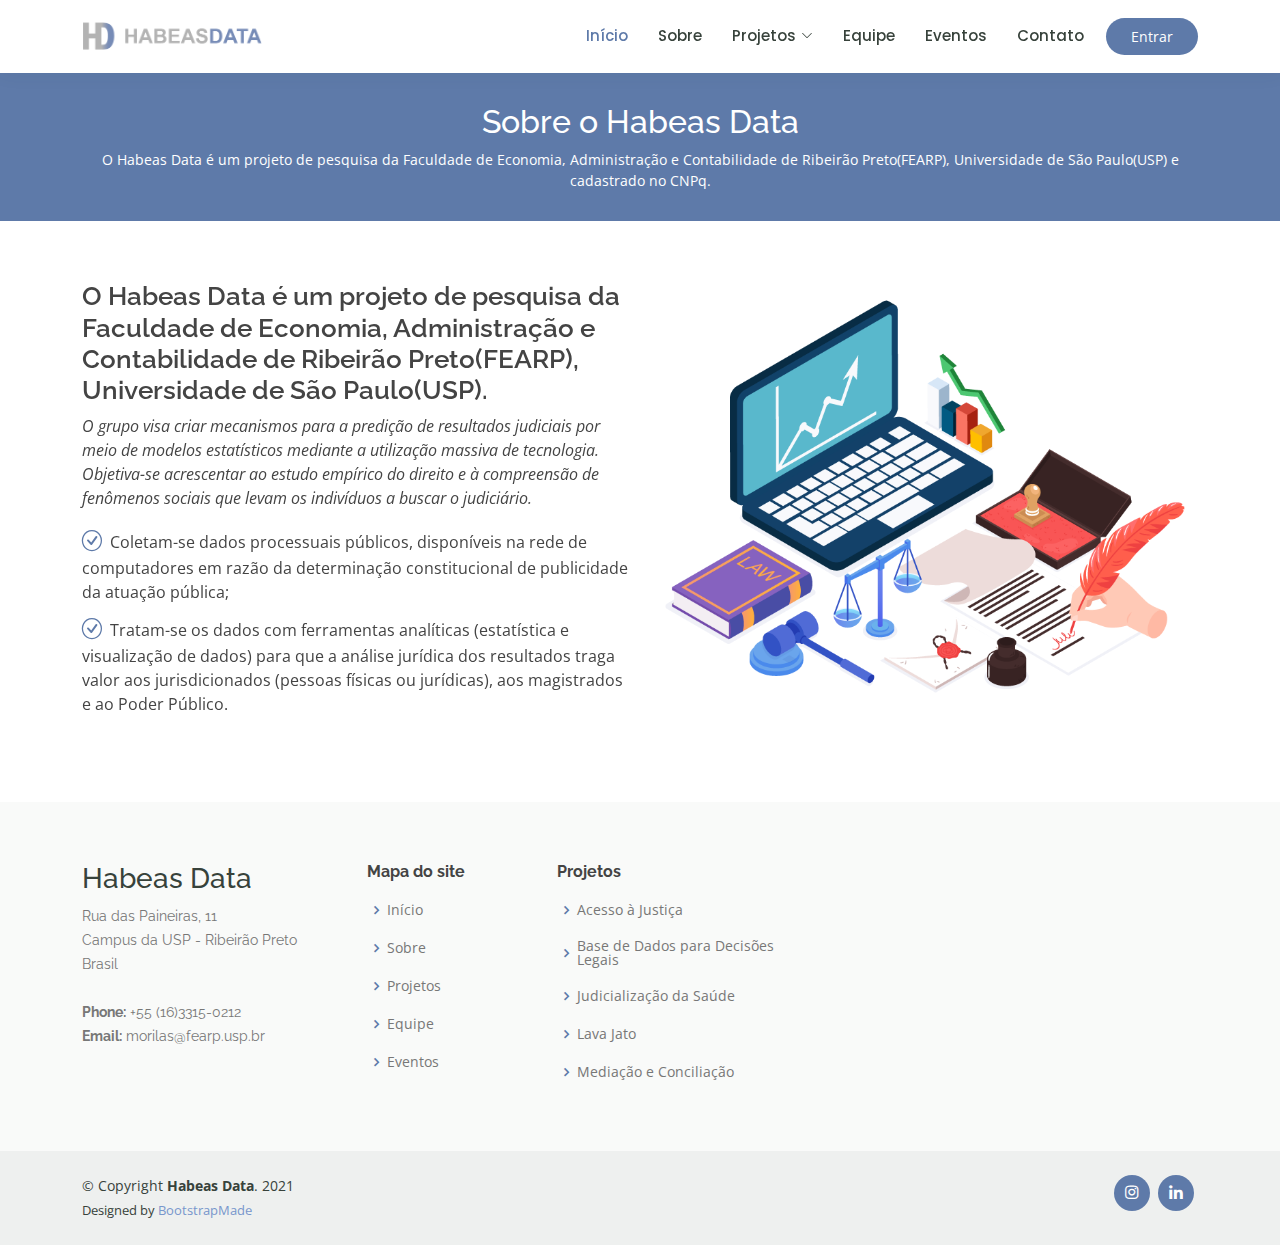
<file: about.html>
<!DOCTYPE html>
<html lang="en">

<head>
  <meta charset="utf-8">
  <meta content="width=device-width, initial-scale=1.0" name="viewport">

  <title>Sobre o Habeas Data</title>
  <meta content="" name="description">
  <meta content="" name="keywords">

  <!-- Favicons -->
  <link href="assets/img/favicon.png" rel="icon">
  <link href="assets/img/apple-touch-icon.png" rel="apple-touch-icon">

  <!-- Google Fonts -->
  <link href="https://fonts.googleapis.com/css?family=Open+Sans:300,300i,400,400i,600,600i,700,700i|Raleway:300,300i,400,400i,500,500i,600,600i,700,700i|Poppins:300,300i,400,400i,500,500i,600,600i,700,700i" rel="stylesheet">

  <!-- Vendor CSS Files -->
  <link href="assets/vendor/animate.css/animate.min.css" rel="stylesheet">
  <link href="assets/vendor/aos/aos.css" rel="stylesheet">
  <link href="assets/vendor/bootstrap/css/bootstrap.min.css" rel="stylesheet">
  <link href="assets/vendor/bootstrap-icons/bootstrap-icons.css" rel="stylesheet">
  <link href="assets/vendor/boxicons/css/boxicons.min.css" rel="stylesheet">
  <link href="assets/vendor/remixicon/remixicon.css" rel="stylesheet">
  <link href="assets/vendor/swiper/swiper-bundle.min.css" rel="stylesheet">

  <!-- Template Main CSS File -->
  <link href="assets/css/style.css" rel="stylesheet">

  <!-- =======================================================
  * Template Name: Mentor - v4.3.0
  * Template URL: https://bootstrapmade.com/mentor-free-education-bootstrap-theme/
  * Author: BootstrapMade.com
  * License: https://bootstrapmade.com/license/
  ======================================================== -->
</head>

<body>

  <!-- ======= Header ======= -->
  <header id="header" class="fixed-top">
    <div class="container d-flex align-items-center">

      <a href="index.html" class="logo me-auto"><img src="assets/img/logo-extenso.png" alt="" class="img-fluid"></a>

      <nav id="navbar" class="navbar order-last order-lg-0">
        <ul>
          <li><a class="active" href="index.html">Início</a></li>
          <li><a href="about.html">Sobre</a></li>        
          <li class="dropdown"><a href="projetos.html"><span>Projetos</span> <i class="bi bi-chevron-down"></i></a>
            <ul>
              <li><a href="acesso-a-justica.html">Acesso à Justiça</a></li>
              <li><a href="base-de-dados.html">Base de Dados para Decisões Legais</a></li>
              <li><a href="judicializacao-saude.html">Judicialização da saúde</a></li>
              <li><a href="lava-jato.html">Lava Jato</a></li>
              <li><a href="mediacao-conciliacao.html">Mediação e Conciliação</a></li>             
            </ul>
          </li>         
          <li><a href="equipe.html">Equipe</a></li>
          <li><a href="events.html">Eventos</a></li>
          <li><a href="contact.html">Contato</a></li>

        </ul>
        <i class="bi bi-list mobile-nav-toggle"></i>

      </nav><!-- .navbar -->

      <a href="courses.html" class="get-started-btn">Entrar</a>

    </div>
  </header><!-- End Header -->

  <main id="main">
    <!-- ======= Breadcrumbs ======= -->
    <div class="breadcrumbs" data-aos="fade-in">
      <div class="container">
        <h2>Sobre o Habeas Data</h2>
        <p>O Habeas Data é um projeto de pesquisa da Faculdade de Economia, Administração e Contabilidade de Ribeirão Preto(FEARP), Universidade de São Paulo(USP) e cadastrado no CNPq.</p>
      </div>
    </div><!-- End Breadcrumbs -->

    <!-- ======= About Section ======= -->
    <section id="about" class="about">
      <div class="container" data-aos="fade-up">

        <div class="row">
          <div class="col-lg-6 order-1 order-lg-2" data-aos="fade-left" data-aos-delay="100">
            <img src="assets/img/header.png" class="img-fluid" alt="">
          </div>
          <div class="col-lg-6 pt-4 pt-lg-0 order-2 order-lg-1 content">
            <h3>O Habeas Data é um projeto de pesquisa da Faculdade de Economia, Administração e Contabilidade de Ribeirão Preto(FEARP), Universidade de São Paulo(USP).</h3>
            <p class="fst-italic">
              O grupo visa criar mecanismos para a predição de resultados judiciais por meio de modelos estatísticos mediante a utilização massiva de tecnologia. Objetiva-se acrescentar ao estudo empírico do direito e à
              compreensão de fenômenos sociais que levam os indivíduos a buscar o judiciário.
            </p>
            <ul>
              <li><i class="bi bi-check-circle"></i> Coletam-se dados processuais públicos, disponíveis na rede de computadores em razão da
                determinação constitucional de publicidade da atuação pública;</li>
              <li><i class="bi bi-check-circle"></i> Tratam-se os dados com ferramentas analíticas (estatística e visualização de dados) para que a análise jurídica dos
                resultados traga valor aos jurisdicionados (pessoas físicas ou jurídicas), aos magistrados e ao
                Poder Público.</li>
            </ul>
          </div>
        </div>

      </div>
    </section><!-- End About Section -->

  </main><!-- End #main -->

  <!-- ======= Footer ======= -->
  <footer id="footer">

    <div class="footer-top">
      <div class="container">
        <div class="row">

          <div class="col-lg-3 col-md-6 footer-contact">
            <h3>Habeas Data</h3>
            <p>
              Rua das Paineiras, 11 <br>
              Campus da USP - Ribeirão Preto<br>
              Brasil <br><br>
              <strong>Phone:</strong> +55 (16)3315-0212<br>
              <strong>Email:</strong> morilas@fearp.usp.br<br>
            </p>
          </div>

          <div class="col-lg-2 col-md-6 footer-links">
            <h4>Mapa do site</h4>
            <ul>
              <li><i class="bx bx-chevron-right"></i> <a href="index.html">Início</a></li>
              <li><i class="bx bx-chevron-right"></i> <a href="about.html">Sobre</a></li>
              <li><i class="bx bx-chevron-right"></i> <a href="projetos.html">Projetos</a></li>
              <li><i class="bx bx-chevron-right"></i> <a href="equipe.html">Equipe</a></li>
              <li><i class="bx bx-chevron-right"></i> <a href="events.html">Eventos</a></li>
            </ul>
          </div>

          <div class="col-lg-3 col-md-6 footer-links">
            <h4>Projetos</h4>
            <ul>
              <li><i class="bx bx-chevron-right"></i> <a href="acesso-a-justica.html">Acesso à Justiça</a></li>
              <li><i class="bx bx-chevron-right"></i> <a href="base-de-dados.html">Base de Dados para Decisões Legais</a></li>
              <li><i class="bx bx-chevron-right"></i> <a href="judicializacao-saude.html">Judicialização da Saúde</a></li>
              <li><i class="bx bx-chevron-right"></i> <a href="lava-jato.html">Lava Jato</a></li>
              <li><i class="bx bx-chevron-right"></i> <a href="mediacao-conciliacao.html">Mediação e Conciliação</a></li>
            </ul>
          </div>

          <div class="col-lg-4 col-md-6 footer-newsletter">
           
          </div>

        </div>
      </div>
    </div>

    <div class="container d-md-flex py-4">

      <div class="me-md-auto text-center text-md-start">
        <div class="copyright">
          &copy; Copyright <strong><span>Habeas Data</span></strong>. 2021
        </div>
        <div class="credits">
          <!-- All the links in the footer should remain intact. -->
          <!-- You can delete the links only if you purchased the pro version. -->
          <!-- Licensing information: https://bootstrapmade.com/license/ -->
          <!-- Purchase the pro version with working PHP/AJAX contact form: https://bootstrapmade.com/mentor-free-education-bootstrap-theme/ -->
          Designed by <a href="https://bootstrapmade.com/">BootstrapMade</a>
        </div>
      </div>
      <div class="social-links text-center text-md-right pt-3 pt-md-0">
        <a href="#" class="instagram"><i class="bx bxl-instagram"></i></a>
        <a href="#" class="linkedin"><i class="bx bxl-linkedin"></i></a>
      </div>
    </div>
  </footer><!-- End Footer -->

  <div id="preloader"></div>
  <a href="#" class="back-to-top d-flex align-items-center justify-content-center"><i class="bi bi-arrow-up-short"></i></a>

  <!-- Vendor JS Files -->
  <script src="assets/vendor/aos/aos.js"></script>
  <script src="assets/vendor/bootstrap/js/bootstrap.bundle.min.js"></script>
  <script src="assets/vendor/php-email-form/validate.js"></script>
  <script src="assets/vendor/purecounter/purecounter.js"></script>
  <script src="assets/vendor/swiper/swiper-bundle.min.js"></script>

  <!-- Template Main JS File -->
  <script src="assets/js/main.js"></script>

</body>

</html>
</file>
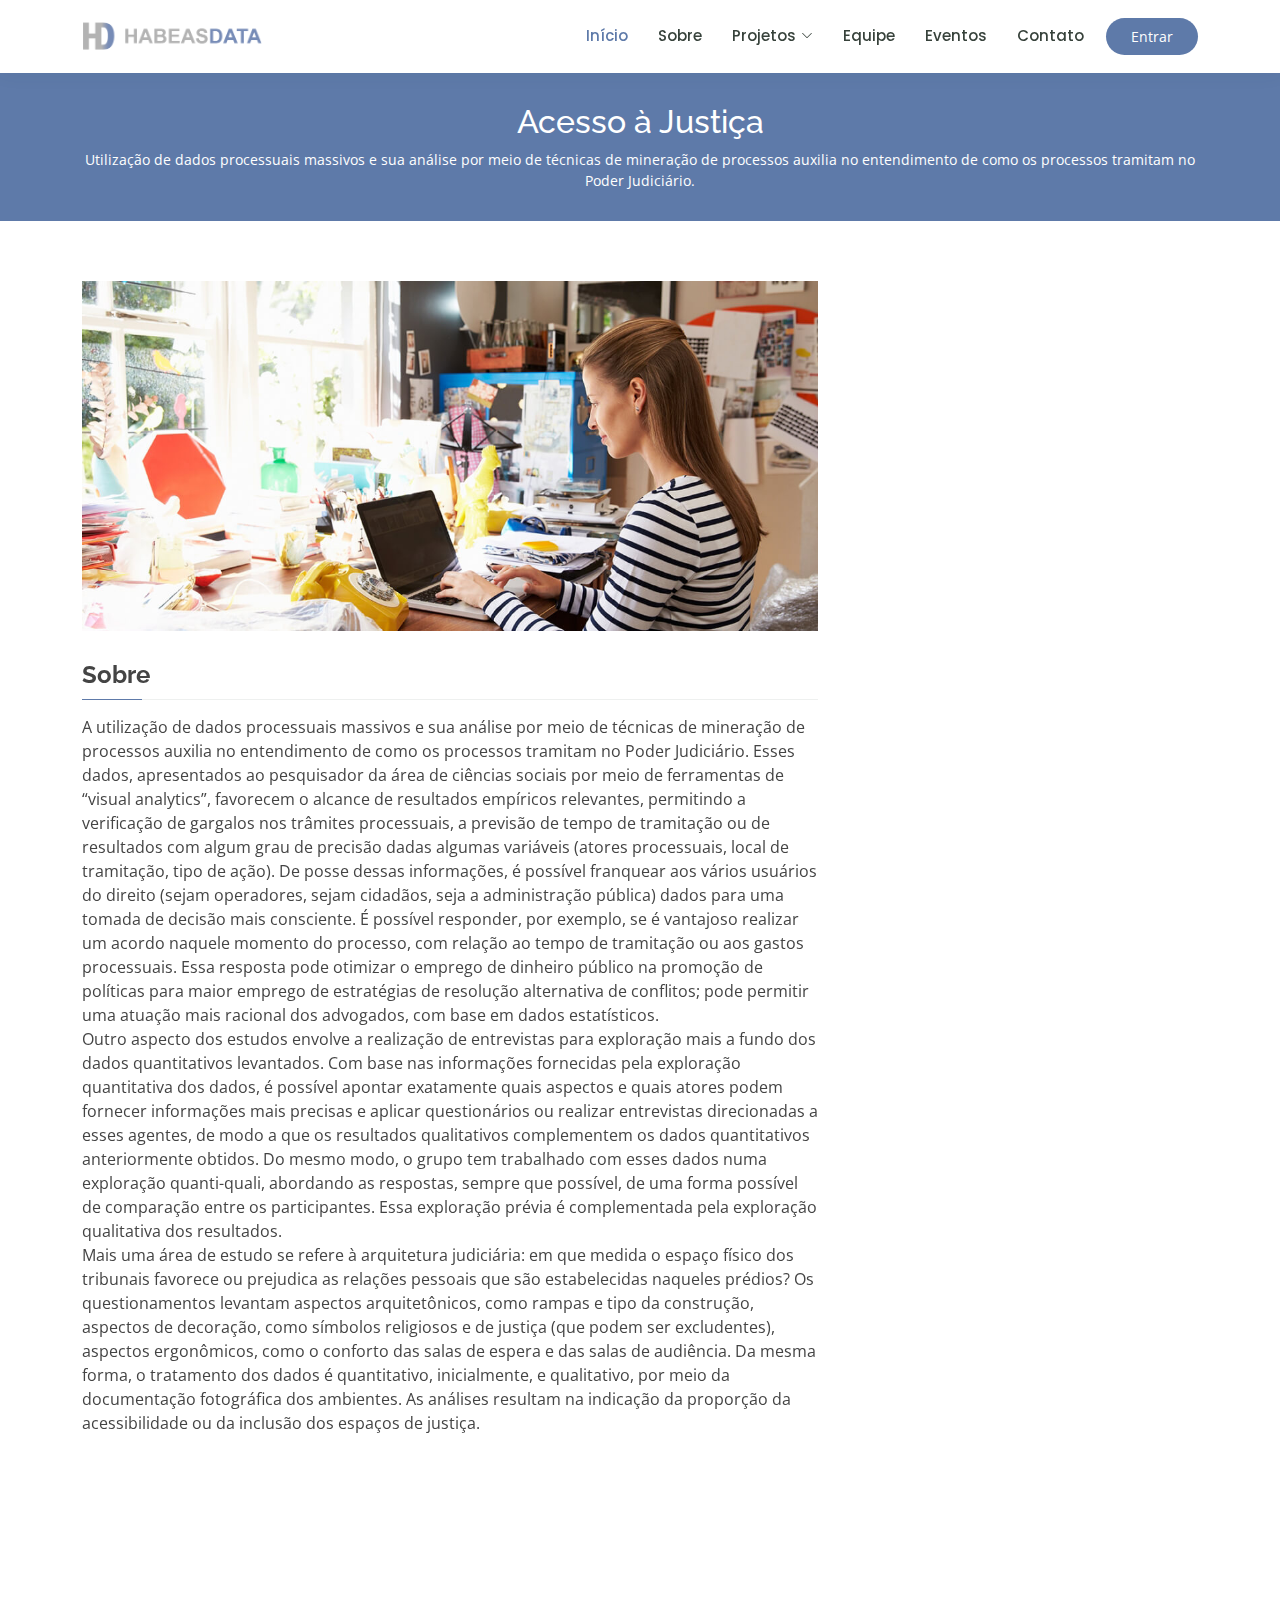
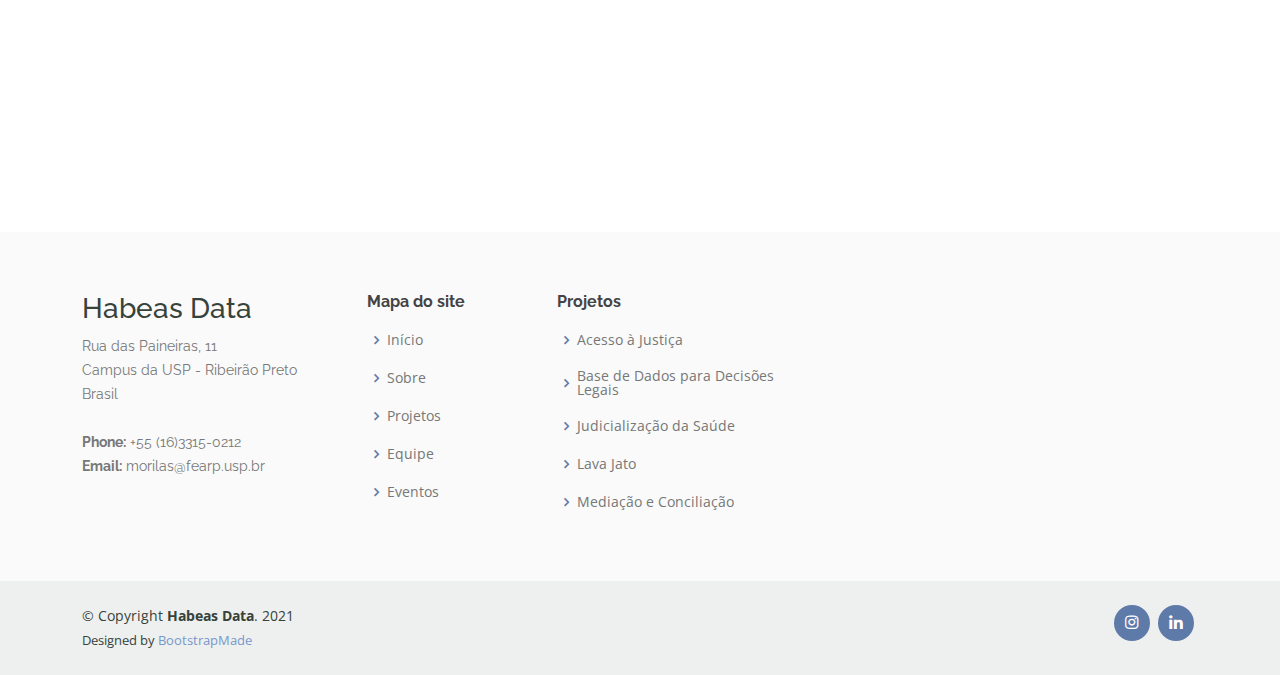
<file: acesso-a-justica.html>
<!DOCTYPE html>
<html lang="en">

<head>
  <meta charset="utf-8">
  <meta content="width=device-width, initial-scale=1.0" name="viewport">

  <title>Acesso à Justiça</title>
  <meta content="" name="description">
  <meta content="" name="keywords">

  <!-- Favicons -->
  <link href="assets/img/favicon.png" rel="icon">
  <link href="assets/img/apple-touch-icon.png" rel="apple-touch-icon">

  <!-- Google Fonts -->
  <link href="https://fonts.googleapis.com/css?family=Open+Sans:300,300i,400,400i,600,600i,700,700i|Raleway:300,300i,400,400i,500,500i,600,600i,700,700i|Poppins:300,300i,400,400i,500,500i,600,600i,700,700i" rel="stylesheet">

  <!-- Vendor CSS Files -->
  <link href="assets/vendor/animate.css/animate.min.css" rel="stylesheet">
  <link href="assets/vendor/aos/aos.css" rel="stylesheet">
  <link href="assets/vendor/bootstrap/css/bootstrap.min.css" rel="stylesheet">
  <link href="assets/vendor/bootstrap-icons/bootstrap-icons.css" rel="stylesheet">
  <link href="assets/vendor/boxicons/css/boxicons.min.css" rel="stylesheet">
  <link href="assets/vendor/remixicon/remixicon.css" rel="stylesheet">
  <link href="assets/vendor/swiper/swiper-bundle.min.css" rel="stylesheet">

  <!-- Template Main CSS File -->
  <link href="assets/css/style.css" rel="stylesheet">

  <!-- =======================================================
  * Template Name: Mentor - v4.3.0
  * Template URL: https://bootstrapmade.com/mentor-free-education-bootstrap-theme/
  * Author: BootstrapMade.com
  * License: https://bootstrapmade.com/license/
  ======================================================== -->
</head>

<body>
  <!-- ======= Header ======= -->
  <header id="header" class="fixed-top">
    <div class="container d-flex align-items-center">

      <a href="index.html" class="logo me-auto"><img src="assets/img/logo-extenso.png" alt="" class="img-fluid"></a>

      <nav id="navbar" class="navbar order-last order-lg-0">
        <ul>
          <li><a class="active" href="index.html">Início</a></li>
          <li><a href="about.html">Sobre</a></li>        
          <li class="dropdown"><a href="projetos.html"><span>Projetos</span> <i class="bi bi-chevron-down"></i></a>
            <ul>
              <li><a href="acesso-a-justica.html">Acesso à Justiça</a></li>
              <li><a href="base-de-dados.html">Base de Dados para Decisões Legais</a></li>
              <li><a href="judicializacao-saude.html">Judicialização da saúde</a></li>
              <li><a href="lava-jato.html">Lava Jato</a></li>
              <li><a href="mediacao-conciliacao.html">Mediação e Conciliação</a></li>             
            </ul>
          </li>         
          <li><a href="equipe.html">Equipe</a></li>
          <li><a href="events.html">Eventos</a></li>
          <li><a href="contact.html">Contato</a></li>

        </ul>
        <i class="bi bi-list mobile-nav-toggle"></i>

      </nav><!-- .navbar -->

      <a href="courses.html" class="get-started-btn">Entrar</a>

    </div>
  </header><!-- End Header -->

  <main id="main">

    <!-- ======= Breadcrumbs ======= -->
    <div class="breadcrumbs" data-aos="fade-in">
      <div class="container">
        <h2>Acesso à Justiça</h2>
        <p>Utilização de dados processuais massivos e sua análise por meio de técnicas de mineração de processos auxilia no entendimento de como os processos tramitam no Poder Judiciário.</p>
      </div>
    </div><!-- End Breadcrumbs -->

    <!-- ======= Cource Details Section ======= -->
    <section id="course-details" class="course-details">
      <div class="container" data-aos="fade-up">

        <div class="row">
          <div class="col-lg-8">
            <img src="assets/img/course-details.jpg" class="img-fluid" alt="">
            <h3>Sobre</h3>
            <p>
              A utilização de dados processuais massivos e sua análise por meio de técnicas de mineração de processos auxilia no entendimento de como os processos tramitam no Poder Judiciário.
              Esses dados, apresentados ao pesquisador da área de ciências sociais por meio de
              ferramentas de “visual analytics”, favorecem o alcance de resultados empíricos relevantes,
              permitindo a verificação de gargalos nos trâmites processuais, a previsão de tempo de
              tramitação ou de resultados com algum grau de precisão dadas algumas variáveis (atores
              processuais, local de tramitação, tipo de ação). De posse dessas informações, é possível
              franquear aos vários usuários do direito (sejam operadores, sejam cidadãos, seja a
              administração pública) dados para uma tomada de decisão mais consciente. É possível
              responder, por exemplo, se é vantajoso realizar um acordo naquele momento do processo,
              com relação ao tempo de tramitação ou aos gastos processuais. Essa resposta pode otimizar
              o emprego de dinheiro público na promoção de políticas para maior emprego de estratégias
              de resolução alternativa de conflitos; pode permitir uma atuação mais racional dos
              advogados, com base em dados estatísticos. <br>
              Outro aspecto dos estudos envolve a realização de entrevistas para exploração mais a fundo
              dos dados quantitativos levantados. Com base nas informações fornecidas pela exploração
              quantitativa dos dados, é possível apontar exatamente quais aspectos e quais atores podem
              fornecer informações mais precisas e aplicar questionários ou realizar entrevistas
              direcionadas a esses agentes, de modo a que os resultados qualitativos complementem os
              dados quantitativos anteriormente obtidos. Do mesmo modo, o grupo tem trabalhado com
              esses dados numa exploração quanti-quali, abordando as respostas, sempre que possível, de
              uma forma possível de comparação entre os participantes. Essa exploração prévia é
              complementada pela exploração qualitativa dos resultados. <br>
              Mais uma área de estudo se refere à arquitetura judiciária: em que medida o espaço físico
              dos tribunais favorece ou prejudica as relações pessoais que são estabelecidas naqueles
              prédios? Os questionamentos levantam aspectos arquitetônicos, como rampas e tipo da
              construção, aspectos de decoração, como símbolos religiosos e de justiça (que podem ser
              excludentes), aspectos ergonômicos, como o conforto das salas de espera e das salas de
              audiência. Da mesma forma, o tratamento dos dados é quantitativo, inicialmente, e
              qualitativo, por meio da documentação fotográfica dos ambientes. As análises resultam na
              indicação da proporção da acessibilidade ou da inclusão dos espaços de justiça.
            </p>
          </div>
        </div>

      </div>
    </section><!-- End Cource Details Section -->

    <!-- ======= Cource Details Tabs Section ======= -->
    <section id="cource-details-tabs" class="cource-details-tabs">
      <div class="container" data-aos="fade-up">

        <div class="row">
          <div class="col-lg-3">
            <ul class="nav nav-tabs flex-column">
              <li class="nav-item">
                <a class="nav-link active show" data-toggle="tab" href="#tab-1">Modi sit est</a>
              </li>
              <li class="nav-item">
                <a class="nav-link" data-toggle="tab" href="#tab-2">Unde praesentium sed</a>
              </li>
              <li class="nav-item">
                <a class="nav-link" data-toggle="tab" href="#tab-3">Pariatur explicabo vel</a>
              </li>
              <li class="nav-item">
                <a class="nav-link" data-toggle="tab" href="#tab-4">Nostrum qui quasi</a>
              </li>
              <li class="nav-item">
                <a class="nav-link" data-toggle="tab" href="#tab-5">Iusto ut expedita aut</a>
              </li>
            </ul>
          </div>
          <div class="col-lg-9 mt-4 mt-lg-0">
            <div class="tab-content">
              <div class="tab-pane active show" id="tab-1">
                <div class="row">
                  <div class="col-lg-8 details order-2 order-lg-1">
                    <h3>Architecto ut aperiam autem id</h3>
                    <p class="fst-italic">Qui laudantium consequatur laborum sit qui ad sapiente dila parde sonata raqer a videna mareta paulona marka</p>
                    <p>Et nobis maiores eius. Voluptatibus ut enim blanditiis atque harum sint. Laborum eos ipsum ipsa odit magni. Incidunt hic ut molestiae aut qui. Est repellat minima eveniet eius et quis magni nihil. Consequatur dolorem quaerat quos qui similique accusamus nostrum rem vero</p>
                  </div>
                  <div class="col-lg-4 text-center order-1 order-lg-2">
                    <img src="assets/img/course-details-tab-1.png" alt="" class="img-fluid">
                  </div>
                </div>
              </div>
              <div class="tab-pane" id="tab-2">
                <div class="row">
                  <div class="col-lg-8 details order-2 order-lg-1">
                    <h3>Et blanditiis nemo veritatis excepturi</h3>
                    <p class="fst-italic">Qui laudantium consequatur laborum sit qui ad sapiente dila parde sonata raqer a videna mareta paulona marka</p>
                    <p>Ea ipsum voluptatem consequatur quis est. Illum error ullam omnis quia et reiciendis sunt sunt est. Non aliquid repellendus itaque accusamus eius et velit ipsa voluptates. Optio nesciunt eaque beatae accusamus lerode pakto madirna desera vafle de nideran pal</p>
                  </div>
                  <div class="col-lg-4 text-center order-1 order-lg-2">
                    <img src="assets/img/course-details-tab-2.png" alt="" class="img-fluid">
                  </div>
                </div>
              </div>
              <div class="tab-pane" id="tab-3">
                <div class="row">
                  <div class="col-lg-8 details order-2 order-lg-1">
                    <h3>Impedit facilis occaecati odio neque aperiam sit</h3>
                    <p class="fst-italic">Eos voluptatibus quo. Odio similique illum id quidem non enim fuga. Qui natus non sunt dicta dolor et. In asperiores velit quaerat perferendis aut</p>
                    <p>Iure officiis odit rerum. Harum sequi eum illum corrupti culpa veritatis quisquam. Neque necessitatibus illo rerum eum ut. Commodi ipsam minima molestiae sed laboriosam a iste odio. Earum odit nesciunt fugiat sit ullam. Soluta et harum voluptatem optio quae</p>
                  </div>
                  <div class="col-lg-4 text-center order-1 order-lg-2">
                    <img src="assets/img/course-details-tab-3.png" alt="" class="img-fluid">
                  </div>
                </div>
              </div>
              <div class="tab-pane" id="tab-4">
                <div class="row">
                  <div class="col-lg-8 details order-2 order-lg-1">
                    <h3>Fuga dolores inventore laboriosam ut est accusamus laboriosam dolore</h3>
                    <p class="fst-italic">Totam aperiam accusamus. Repellat consequuntur iure voluptas iure porro quis delectus</p>
                    <p>Eaque consequuntur consequuntur libero expedita in voluptas. Nostrum ipsam necessitatibus aliquam fugiat debitis quis velit. Eum ex maxime error in consequatur corporis atque. Eligendi asperiores sed qui veritatis aperiam quia a laborum inventore</p>
                  </div>
                  <div class="col-lg-4 text-center order-1 order-lg-2">
                    <img src="assets/img/course-details-tab-4.png" alt="" class="img-fluid">
                  </div>
                </div>
              </div>
              <div class="tab-pane" id="tab-5">
                <div class="row">
                  <div class="col-lg-8 details order-2 order-lg-1">
                    <h3>Est eveniet ipsam sindera pad rone matrelat sando reda</h3>
                    <p class="fst-italic">Omnis blanditiis saepe eos autem qui sunt debitis porro quia.</p>
                    <p>Exercitationem nostrum omnis. Ut reiciendis repudiandae minus. Omnis recusandae ut non quam ut quod eius qui. Ipsum quia odit vero atque qui quibusdam amet. Occaecati sed est sint aut vitae molestiae voluptate vel</p>
                  </div>
                  <div class="col-lg-4 text-center order-1 order-lg-2">
                    <img src="assets/img/course-details-tab-5.png" alt="" class="img-fluid">
                  </div>
                </div>
              </div>
            </div>
          </div>
        </div>

      </div>
    </section><!-- End Cource Details Tabs Section -->

  </main><!-- End #main -->

  <!-- ======= Footer ======= -->
  <footer id="footer">

    <div class="footer-top">
      <div class="container">
        <div class="row">

          <div class="col-lg-3 col-md-6 footer-contact">
            <h3>Habeas Data</h3>
            <p>
              Rua das Paineiras, 11 <br>
              Campus da USP - Ribeirão Preto<br>
              Brasil <br><br>
              <strong>Phone:</strong> +55 (16)3315-0212<br>
              <strong>Email:</strong> morilas@fearp.usp.br<br>
            </p>
          </div>

          <div class="col-lg-2 col-md-6 footer-links">
            <h4>Mapa do site</h4>
            <ul>
              <li><i class="bx bx-chevron-right"></i> <a href="index.html">Início</a></li>
              <li><i class="bx bx-chevron-right"></i> <a href="about.html">Sobre</a></li>
              <li><i class="bx bx-chevron-right"></i> <a href="projetos.html">Projetos</a></li>
              <li><i class="bx bx-chevron-right"></i> <a href="equipe.html">Equipe</a></li>
              <li><i class="bx bx-chevron-right"></i> <a href="events.html">Eventos</a></li>
            </ul>
          </div>

          <div class="col-lg-3 col-md-6 footer-links">
            <h4>Projetos</h4>
            <ul>
              <li><i class="bx bx-chevron-right"></i> <a href="acesso-a-justica.html">Acesso à Justiça</a></li>
              <li><i class="bx bx-chevron-right"></i> <a href="base-de-dados.html">Base de Dados para Decisões Legais</a></li>
              <li><i class="bx bx-chevron-right"></i> <a href="judicializacao-saude.html">Judicialização da Saúde</a></li>
              <li><i class="bx bx-chevron-right"></i> <a href="lava-jato.html">Lava Jato</a></li>
              <li><i class="bx bx-chevron-right"></i> <a href="mediacao-conciliacao.html">Mediação e Conciliação</a></li>
            </ul>
          </div>

          <div class="col-lg-4 col-md-6 footer-newsletter">
           
          </div>

        </div>
      </div>
    </div>

    <div class="container d-md-flex py-4">

      <div class="me-md-auto text-center text-md-start">
        <div class="copyright">
          &copy; Copyright <strong><span>Habeas Data</span></strong>. 2021
        </div>
        <div class="credits">
          <!-- All the links in the footer should remain intact. -->
          <!-- You can delete the links only if you purchased the pro version. -->
          <!-- Licensing information: https://bootstrapmade.com/license/ -->
          <!-- Purchase the pro version with working PHP/AJAX contact form: https://bootstrapmade.com/mentor-free-education-bootstrap-theme/ -->
          Designed by <a href="https://bootstrapmade.com/">BootstrapMade</a>
        </div>
      </div>
      <div class="social-links text-center text-md-right pt-3 pt-md-0">
        <a href="#" class="instagram"><i class="bx bxl-instagram"></i></a>
        <a href="#" class="linkedin"><i class="bx bxl-linkedin"></i></a>
      </div>
    </div>
  </footer><!-- End Footer -->

  <div id="preloader"></div>
  <a href="#" class="back-to-top d-flex align-items-center justify-content-center"><i class="bi bi-arrow-up-short"></i></a>

  <!-- Vendor JS Files -->
  <script src="assets/vendor/aos/aos.js"></script>
  <script src="assets/vendor/bootstrap/js/bootstrap.bundle.min.js"></script>
  <script src="assets/vendor/php-email-form/validate.js"></script>
  <script src="assets/vendor/purecounter/purecounter.js"></script>
  <script src="assets/vendor/swiper/swiper-bundle.min.js"></script>

  <!-- Template Main JS File -->
  <script src="assets/js/main.js"></script>

</body>

</html>
</file>
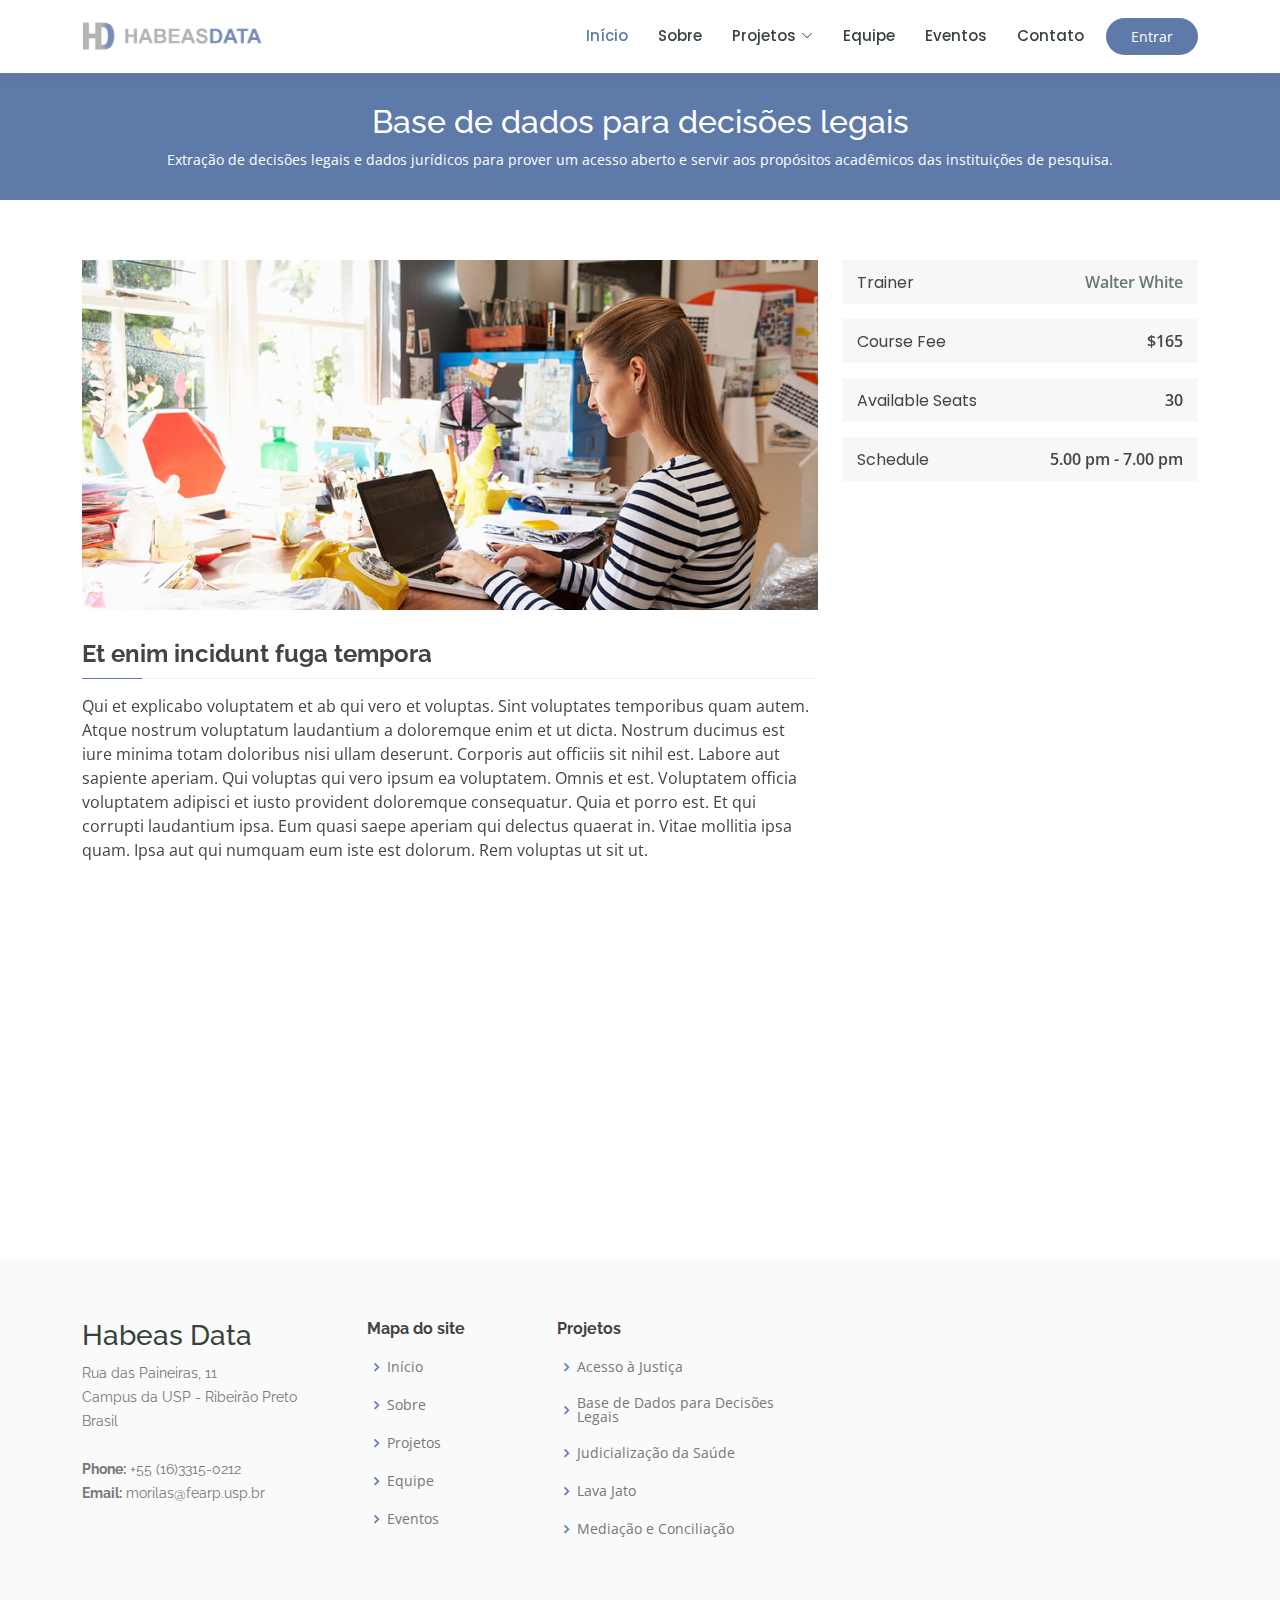
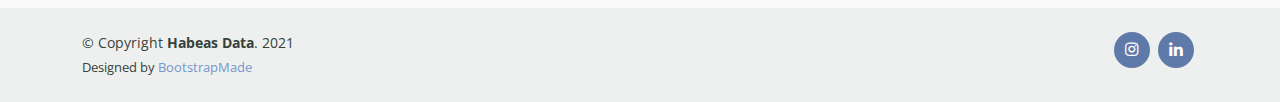
<file: base-de-dados.html>
<!DOCTYPE html>
<html lang="en">

<head>
  <meta charset="utf-8">
  <meta content="width=device-width, initial-scale=1.0" name="viewport">

  <title>Course Details - Mentor Bootstrap Template</title>
  <meta content="" name="description">
  <meta content="" name="keywords">

  <!-- Favicons -->
  <link href="assets/img/favicon.png" rel="icon">
  <link href="assets/img/apple-touch-icon.png" rel="apple-touch-icon">

  <!-- Google Fonts -->
  <link href="https://fonts.googleapis.com/css?family=Open+Sans:300,300i,400,400i,600,600i,700,700i|Raleway:300,300i,400,400i,500,500i,600,600i,700,700i|Poppins:300,300i,400,400i,500,500i,600,600i,700,700i" rel="stylesheet">

  <!-- Vendor CSS Files -->
  <link href="assets/vendor/animate.css/animate.min.css" rel="stylesheet">
  <link href="assets/vendor/aos/aos.css" rel="stylesheet">
  <link href="assets/vendor/bootstrap/css/bootstrap.min.css" rel="stylesheet">
  <link href="assets/vendor/bootstrap-icons/bootstrap-icons.css" rel="stylesheet">
  <link href="assets/vendor/boxicons/css/boxicons.min.css" rel="stylesheet">
  <link href="assets/vendor/remixicon/remixicon.css" rel="stylesheet">
  <link href="assets/vendor/swiper/swiper-bundle.min.css" rel="stylesheet">

  <!-- Template Main CSS File -->
  <link href="assets/css/style.css" rel="stylesheet">

  <!-- =======================================================
  * Template Name: Mentor - v4.3.0
  * Template URL: https://bootstrapmade.com/mentor-free-education-bootstrap-theme/
  * Author: BootstrapMade.com
  * License: https://bootstrapmade.com/license/
  ======================================================== -->
</head>

<body>

  <!-- ======= Header ======= -->
  <header id="header" class="fixed-top">
    <div class="container d-flex align-items-center">

      <a href="index.html" class="logo me-auto"><img src="assets/img/logo-extenso.png" alt="" class="img-fluid"></a>

      <nav id="navbar" class="navbar order-last order-lg-0">
        <ul>
          <li><a class="active" href="index.html">Início</a></li>
          <li><a href="about.html">Sobre</a></li>        
          <li class="dropdown"><a href="projetos.html"><span>Projetos</span> <i class="bi bi-chevron-down"></i></a>
            <ul>
              <li><a href="acesso-a-justica.html">Acesso à Justiça</a></li>
              <li><a href="base-de-dados.html">Base de Dados para Decisões Legais</a></li>
              <li><a href="judicializacao-saude.html">Judicialização da saúde</a></li>
              <li><a href="lava-jato.html">Lava Jato</a></li>
              <li><a href="mediacao-conciliacao.html">Mediação e Conciliação</a></li>             
            </ul>
          </li>         
          <li><a href="equipe.html">Equipe</a></li>
          <li><a href="events.html">Eventos</a></li>
          <li><a href="contact.html">Contato</a></li>

        </ul>
        <i class="bi bi-list mobile-nav-toggle"></i>

      </nav><!-- .navbar -->

      <a href="courses.html" class="get-started-btn">Entrar</a>

    </div>
  </header><!-- End Header -->

  <main id="main">

    <!-- ======= Breadcrumbs ======= -->
    <div class="breadcrumbs" data-aos="fade-in">
      <div class="container">
        <h2>Base de dados para decisões legais</h2>
        <p>Extração de decisões legais e dados jurídicos para prover um acesso aberto e servir aos propósitos acadêmicos das instituições de pesquisa.</p>
      </div>
    </div><!-- End Breadcrumbs -->

    <!-- ======= Cource Details Section ======= -->
    <section id="course-details" class="course-details">
      <div class="container" data-aos="fade-up">

        <div class="row">
          <div class="col-lg-8">
            <img src="assets/img/course-details.jpg" class="img-fluid" alt="">
            <h3>Et enim incidunt fuga tempora</h3>
            <p>
              Qui et explicabo voluptatem et ab qui vero et voluptas. Sint voluptates temporibus quam autem. Atque nostrum voluptatum laudantium a doloremque enim et ut dicta. Nostrum ducimus est iure minima totam doloribus nisi ullam deserunt. Corporis aut officiis sit nihil est. Labore aut sapiente aperiam.
              Qui voluptas qui vero ipsum ea voluptatem. Omnis et est. Voluptatem officia voluptatem adipisci et iusto provident doloremque consequatur. Quia et porro est. Et qui corrupti laudantium ipsa.
              Eum quasi saepe aperiam qui delectus quaerat in. Vitae mollitia ipsa quam. Ipsa aut qui numquam eum iste est dolorum. Rem voluptas ut sit ut.
            </p>
          </div>
          <div class="col-lg-4">

            <div class="course-info d-flex justify-content-between align-items-center">
              <h5>Trainer</h5>
              <p><a href="#">Walter White</a></p>
            </div>

            <div class="course-info d-flex justify-content-between align-items-center">
              <h5>Course Fee</h5>
              <p>$165</p>
            </div>

            <div class="course-info d-flex justify-content-between align-items-center">
              <h5>Available Seats</h5>
              <p>30</p>
            </div>

            <div class="course-info d-flex justify-content-between align-items-center">
              <h5>Schedule</h5>
              <p>5.00 pm - 7.00 pm</p>
            </div>

          </div>
        </div>

      </div>
    </section><!-- End Cource Details Section -->

    <!-- ======= Cource Details Tabs Section ======= -->
    <section id="cource-details-tabs" class="cource-details-tabs">
      <div class="container" data-aos="fade-up">

        <div class="row">
          <div class="col-lg-3">
            <ul class="nav nav-tabs flex-column">
              <li class="nav-item">
                <a class="nav-link active show" data-toggle="tab" href="#tab-1">Acesso à justiça</a>
              </li>
              <li class="nav-item">
                <a class="nav-link" data-toggle="tab" href="#tab-2">Base de dados para decisões legais</a>
              </li>
              <li class="nav-item">
                <a class="nav-link" data-toggle="tab" href="#tab-3">Judicialização em saúde</a>
              </li>
              <li class="nav-item">
                <a class="nav-link" data-toggle="tab" href="#tab-4">Lava jato</a>
              </li>
              <li class="nav-item">
                <a class="nav-link" data-toggle="tab" href="#tab-5">Mediação e Conciliação</a>
              </li>
            </ul>
          </div>
          <div class="col-lg-9 mt-4 mt-lg-0">
            <div class="tab-content">
              <div class="tab-pane active show" id="tab-1">
                <div class="row">
                  <div class="col-lg-8 details order-2 order-lg-1">
                    <h3>Architecto ut aperiam autem id</h3>
                    <p class="fst-italic">Qui laudantium consequatur laborum sit qui ad sapiente dila parde sonata raqer a videna mareta paulona marka</p>
                    <p>Et nobis maiores eius. Voluptatibus ut enim blanditiis atque harum sint. Laborum eos ipsum ipsa odit magni. Incidunt hic ut molestiae aut qui. Est repellat minima eveniet eius et quis magni nihil. Consequatur dolorem quaerat quos qui similique accusamus nostrum rem vero</p>
                  </div>
                  <div class="col-lg-4 text-center order-1 order-lg-2">
                    <img src="assets/img/course-details-tab-1.png" alt="" class="img-fluid">
                  </div>
                </div>
              </div>
              <div class="tab-pane" id="tab-2">
                <div class="row">
                  <div class="col-lg-8 details order-2 order-lg-1">
                    <h3>Et blanditiis nemo veritatis excepturi</h3>
                    <p class="fst-italic">Qui laudantium consequatur laborum sit qui ad sapiente dila parde sonata raqer a videna mareta paulona marka</p>
                    <p>Ea ipsum voluptatem consequatur quis est. Illum error ullam omnis quia et reiciendis sunt sunt est. Non aliquid repellendus itaque accusamus eius et velit ipsa voluptates. Optio nesciunt eaque beatae accusamus lerode pakto madirna desera vafle de nideran pal</p>
                  </div>
                  <div class="col-lg-4 text-center order-1 order-lg-2">
                    <img src="assets/img/course-details-tab-2.png" alt="" class="img-fluid">
                  </div>
                </div>
              </div>
              <div class="tab-pane" id="tab-3">
                <div class="row">
                  <div class="col-lg-8 details order-2 order-lg-1">
                    <h3>Impedit facilis occaecati odio neque aperiam sit</h3>
                    <p class="fst-italic">Eos voluptatibus quo. Odio similique illum id quidem non enim fuga. Qui natus non sunt dicta dolor et. In asperiores velit quaerat perferendis aut</p>
                    <p>Iure officiis odit rerum. Harum sequi eum illum corrupti culpa veritatis quisquam. Neque necessitatibus illo rerum eum ut. Commodi ipsam minima molestiae sed laboriosam a iste odio. Earum odit nesciunt fugiat sit ullam. Soluta et harum voluptatem optio quae</p>
                  </div>
                  <div class="col-lg-4 text-center order-1 order-lg-2">
                    <img src="assets/img/course-details-tab-3.png" alt="" class="img-fluid">
                  </div>
                </div>
              </div>
              <div class="tab-pane" id="tab-4">
                <div class="row">
                  <div class="col-lg-8 details order-2 order-lg-1">
                    <h3>Fuga dolores inventore laboriosam ut est accusamus laboriosam dolore</h3>
                    <p class="fst-italic">Totam aperiam accusamus. Repellat consequuntur iure voluptas iure porro quis delectus</p>
                    <p>Eaque consequuntur consequuntur libero expedita in voluptas. Nostrum ipsam necessitatibus aliquam fugiat debitis quis velit. Eum ex maxime error in consequatur corporis atque. Eligendi asperiores sed qui veritatis aperiam quia a laborum inventore</p>
                  </div>
                  <div class="col-lg-4 text-center order-1 order-lg-2">
                    <img src="assets/img/course-details-tab-4.png" alt="" class="img-fluid">
                  </div>
                </div>
              </div>
              <div class="tab-pane" id="tab-5">
                <div class="row">
                  <div class="col-lg-8 details order-2 order-lg-1">
                    <h3>Est eveniet ipsam sindera pad rone matrelat sando reda</h3>
                    <p class="fst-italic">Omnis blanditiis saepe eos autem qui sunt debitis porro quia.</p>
                    <p>Exercitationem nostrum omnis. Ut reiciendis repudiandae minus. Omnis recusandae ut non quam ut quod eius qui. Ipsum quia odit vero atque qui quibusdam amet. Occaecati sed est sint aut vitae molestiae voluptate vel</p>
                  </div>
                  <div class="col-lg-4 text-center order-1 order-lg-2">
                    <img src="assets/img/course-details-tab-5.png" alt="" class="img-fluid">
                  </div>
                </div>
              </div>
            </div>
          </div>
        </div>

      </div>
    </section><!-- End Cource Details Tabs Section -->

  </main><!-- End #main -->

  <!-- ======= Footer ======= -->
  <footer id="footer">

    <div class="footer-top">
      <div class="container">
        <div class="row">

          <div class="col-lg-3 col-md-6 footer-contact">
            <h3>Habeas Data</h3>
            <p>
              Rua das Paineiras, 11 <br>
              Campus da USP - Ribeirão Preto<br>
              Brasil <br><br>
              <strong>Phone:</strong> +55 (16)3315-0212<br>
              <strong>Email:</strong> morilas@fearp.usp.br<br>
            </p>
          </div>

          <div class="col-lg-2 col-md-6 footer-links">
            <h4>Mapa do site</h4>
            <ul>
              <li><i class="bx bx-chevron-right"></i> <a href="index.html">Início</a></li>
              <li><i class="bx bx-chevron-right"></i> <a href="about.html">Sobre</a></li>
              <li><i class="bx bx-chevron-right"></i> <a href="projetos.html">Projetos</a></li>
              <li><i class="bx bx-chevron-right"></i> <a href="equipe.html">Equipe</a></li>
              <li><i class="bx bx-chevron-right"></i> <a href="events.html">Eventos</a></li>
            </ul>
          </div>

          <div class="col-lg-3 col-md-6 footer-links">
            <h4>Projetos</h4>
            <ul>
              <li><i class="bx bx-chevron-right"></i> <a href="acesso-a-justica.html">Acesso à Justiça</a></li>
              <li><i class="bx bx-chevron-right"></i> <a href="base-de-dados.html">Base de Dados para Decisões Legais</a></li>
              <li><i class="bx bx-chevron-right"></i> <a href="judicializacao-saude.html">Judicialização da Saúde</a></li>
              <li><i class="bx bx-chevron-right"></i> <a href="lava-jato.html">Lava Jato</a></li>
              <li><i class="bx bx-chevron-right"></i> <a href="mediacao-conciliacao.html">Mediação e Conciliação</a></li>
            </ul>
          </div>

          <div class="col-lg-4 col-md-6 footer-newsletter">
           
          </div>

        </div>
      </div>
    </div>

    <div class="container d-md-flex py-4">

      <div class="me-md-auto text-center text-md-start">
        <div class="copyright">
          &copy; Copyright <strong><span>Habeas Data</span></strong>. 2021
        </div>
        <div class="credits">
          <!-- All the links in the footer should remain intact. -->
          <!-- You can delete the links only if you purchased the pro version. -->
          <!-- Licensing information: https://bootstrapmade.com/license/ -->
          <!-- Purchase the pro version with working PHP/AJAX contact form: https://bootstrapmade.com/mentor-free-education-bootstrap-theme/ -->
          Designed by <a href="https://bootstrapmade.com/">BootstrapMade</a>
        </div>
      </div>
      <div class="social-links text-center text-md-right pt-3 pt-md-0">
        <a href="#" class="instagram"><i class="bx bxl-instagram"></i></a>
        <a href="#" class="linkedin"><i class="bx bxl-linkedin"></i></a>
      </div>
    </div>
  </footer><!-- End Footer -->

  <div id="preloader"></div>
  <a href="#" class="back-to-top d-flex align-items-center justify-content-center"><i class="bi bi-arrow-up-short"></i></a>

  <!-- Vendor JS Files -->
  <script src="assets/vendor/aos/aos.js"></script>
  <script src="assets/vendor/bootstrap/js/bootstrap.bundle.min.js"></script>
  <script src="assets/vendor/php-email-form/validate.js"></script>
  <script src="assets/vendor/purecounter/purecounter.js"></script>
  <script src="assets/vendor/swiper/swiper-bundle.min.js"></script>

  <!-- Template Main JS File -->
  <script src="assets/js/main.js"></script>

</body>

</html>
</file>
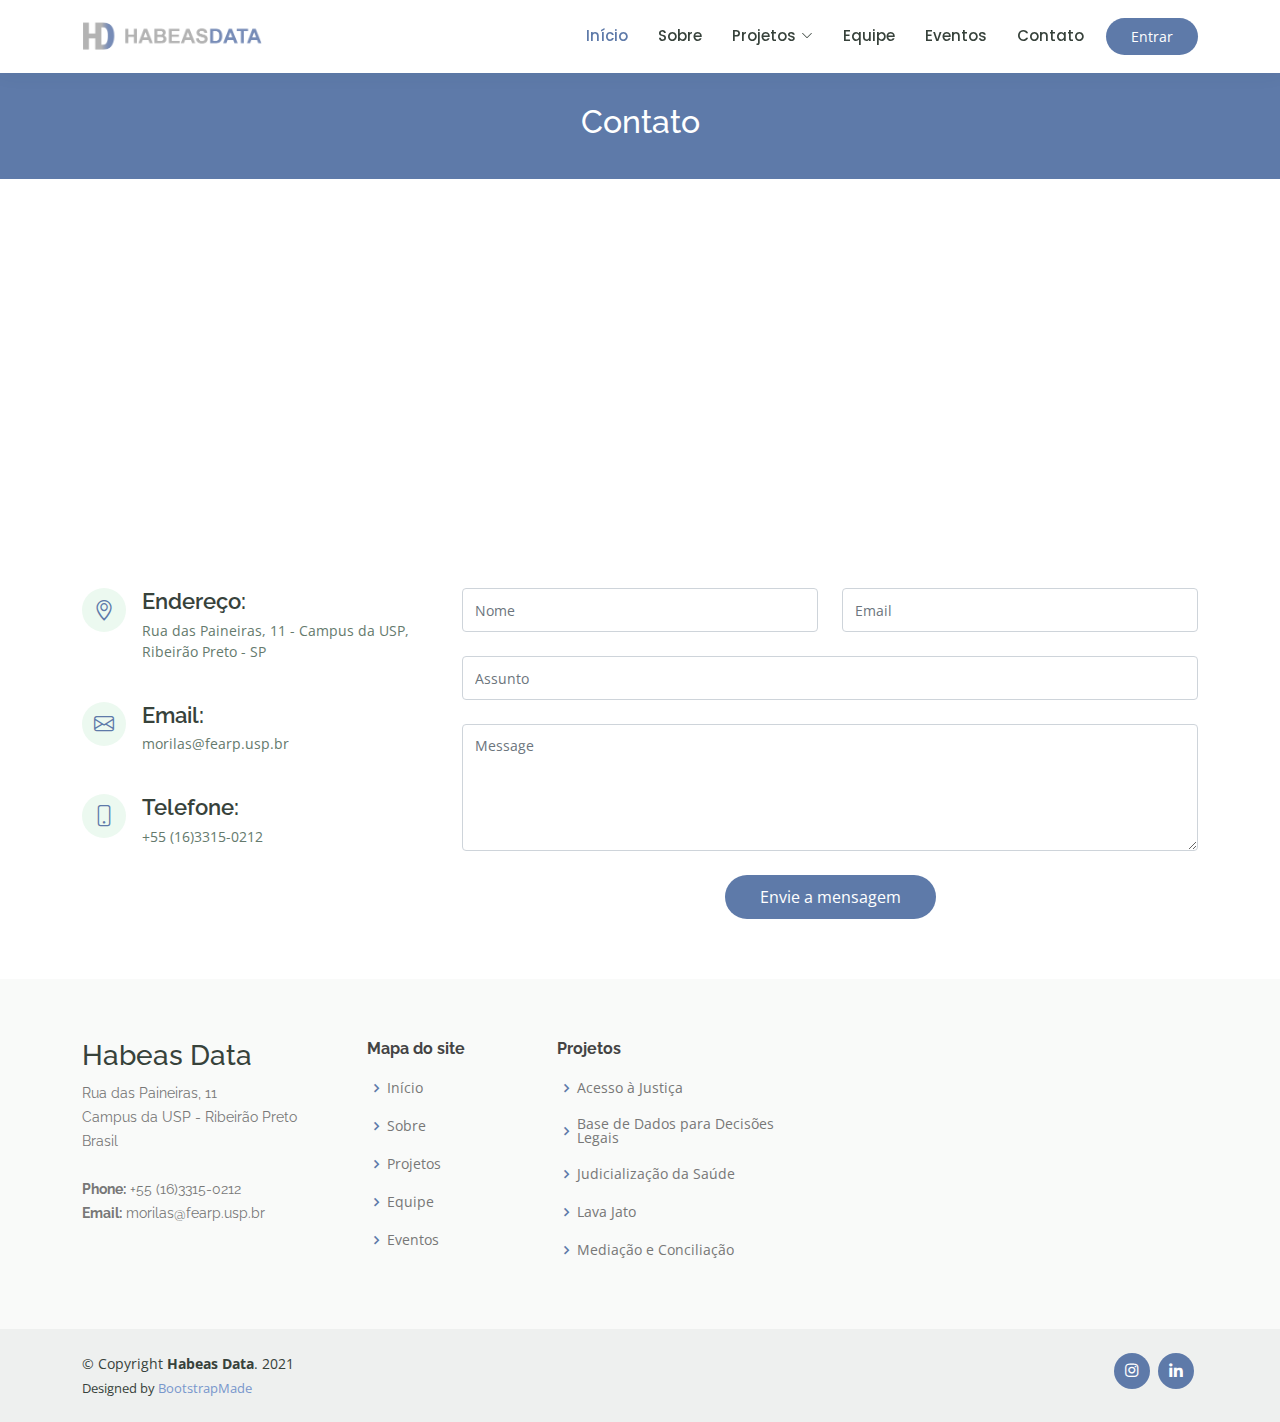
<file: contact.html>
<!DOCTYPE html>
<html lang="en">

<head>
  <meta charset="utf-8">
  <meta content="width=device-width, initial-scale=1.0" name="viewport">

  <title>Contact - Mentor Bootstrap Template</title>
  <meta content="" name="description">
  <meta content="" name="keywords">

  <!-- Favicons -->
  <link href="assets/img/favicon.png" rel="icon">
  <link href="assets/img/apple-touch-icon.png" rel="apple-touch-icon">

  <!-- Google Fonts -->
  <link href="https://fonts.googleapis.com/css?family=Open+Sans:300,300i,400,400i,600,600i,700,700i|Raleway:300,300i,400,400i,500,500i,600,600i,700,700i|Poppins:300,300i,400,400i,500,500i,600,600i,700,700i" rel="stylesheet">

  <!-- Vendor CSS Files -->
  <link href="assets/vendor/animate.css/animate.min.css" rel="stylesheet">
  <link href="assets/vendor/aos/aos.css" rel="stylesheet">
  <link href="assets/vendor/bootstrap/css/bootstrap.min.css" rel="stylesheet">
  <link href="assets/vendor/bootstrap-icons/bootstrap-icons.css" rel="stylesheet">
  <link href="assets/vendor/boxicons/css/boxicons.min.css" rel="stylesheet">
  <link href="assets/vendor/remixicon/remixicon.css" rel="stylesheet">
  <link href="assets/vendor/swiper/swiper-bundle.min.css" rel="stylesheet">

  <!-- Template Main CSS File -->
  <link href="assets/css/style.css" rel="stylesheet">

  <!-- =======================================================
  * Template Name: Mentor - v4.3.0
  * Template URL: https://bootstrapmade.com/mentor-free-education-bootstrap-theme/
  * Author: BootstrapMade.com
  * License: https://bootstrapmade.com/license/
  ======================================================== -->
</head>

<body>

  <!-- ======= Header ======= -->
  <header id="header" class="fixed-top">
    <div class="container d-flex align-items-center">

      <a href="index.html" class="logo me-auto"><img src="assets/img/logo-extenso.png" alt="" class="img-fluid"></a>

      <nav id="navbar" class="navbar order-last order-lg-0">
        <ul>
          <li><a class="active" href="index.html">Início</a></li>
          <li><a href="about.html">Sobre</a></li>        
          <li class="dropdown"><a href="projetos.html"><span>Projetos</span> <i class="bi bi-chevron-down"></i></a>
            <ul>
              <li><a href="acesso-a-justica.html">Acesso à Justiça</a></li>
              <li><a href="base-de-dados.html">Base de Dados para Decisões Legais</a></li>
              <li><a href="judicializacao-saude.html">Judicialização da saúde</a></li>
              <li><a href="lava-jato.html">Lava Jato</a></li>
              <li><a href="mediacao-conciliacao.html">Mediação e Conciliação</a></li>             
            </ul>
          </li>         
          <li><a href="equipe.html">Equipe</a></li>
          <li><a href="events.html">Eventos</a></li>
          <li><a href="contact.html">Contato</a></li>

        </ul>
        <i class="bi bi-list mobile-nav-toggle"></i>

      </nav><!-- .navbar -->

      <a href="courses.html" class="get-started-btn">Entrar</a>

    </div>
  </header><!-- End Header -->

  <main id="main">

    <!-- ======= Breadcrumbs ======= -->
    <div class="breadcrumbs" data-aos="fade-in">
      <div class="container">
        <h2>Contato</h2>
        <p>

        </p>
      </div>
    </div><!-- End Breadcrumbs -->

    <!-- ======= Contact Section ======= -->
    <section id="contact" class="contact">
      <div data-aos="fade-up">
        <iframe style="border:0; width: 100%; height: 350px;" src="https://maps.google.com/maps?q=Rua%20das%20Paineras%2011%20Ribeir%C3%A3o%20Preto&t=&z=13&ie=UTF8&iwloc=&output=embed" frameborder="0" allowfullscreen></iframe>
      </div>

      <div class="container" data-aos="fade-up">

        <div class="row mt-5">

          <div class="col-lg-4">
            <div class="info">
              <div class="address">
                <i class="bi bi-geo-alt"></i>
                <h4>Endereço:</h4>
                <p>Rua das Paineiras, 11 - Campus da USP, Ribeirão Preto - SP</p>
              </div>

              <div class="email">
                <i class="bi bi-envelope"></i>
                <h4>Email:</h4>
                <p>morilas@fearp.usp.br</p>
              </div>

              <div class="phone">
                <i class="bi bi-phone"></i>
                <h4>Telefone:</h4>
                <p>+55 (16)3315-0212</p>
              </div>

            </div>

          </div>

          <div class="col-lg-8 mt-5 mt-lg-0">

            <form action="forms/contact.php" method="post" role="form" class="php-email-form">
              <div class="row">
                <div class="col-md-6 form-group">
                  <input type="text" name="name" class="form-control" id="name" placeholder="Nome" required>
                </div>
                <div class="col-md-6 form-group mt-3 mt-md-0">
                  <input type="email" class="form-control" name="email" id="email" placeholder="Email" required>
                </div>
              </div>
              <div class="form-group mt-3">
                <input type="text" class="form-control" name="subject" id="subject" placeholder="Assunto" required>
              </div>
              <div class="form-group mt-3">
                <textarea class="form-control" name="message" rows="5" placeholder="Message" required></textarea>
              </div>
              <div class="my-3">
                <div class="loading">Loading</div>
                <div class="error-message"></div>
                <div class="sent-message">Sua mensagem foi enviada. Obrigado!</div>
              </div>
              <div class="text-center"><button type="submit">Envie a mensagem</button></div>
            </form>

          </div>

        </div>

      </div>
    </section><!-- End Contact Section -->

  </main><!-- End #main -->

  <!-- ======= Footer ======= -->
  <footer id="footer">

    <div class="footer-top">
      <div class="container">
        <div class="row">

          <div class="col-lg-3 col-md-6 footer-contact">
            <h3>Habeas Data</h3>
            <p>
              Rua das Paineiras, 11 <br>
              Campus da USP - Ribeirão Preto<br>
              Brasil <br><br>
              <strong>Phone:</strong> +55 (16)3315-0212<br>
              <strong>Email:</strong> morilas@fearp.usp.br<br>
            </p>
          </div>

          <div class="col-lg-2 col-md-6 footer-links">
            <h4>Mapa do site</h4>
            <ul>
              <li><i class="bx bx-chevron-right"></i> <a href="index.html">Início</a></li>
              <li><i class="bx bx-chevron-right"></i> <a href="about.html">Sobre</a></li>
              <li><i class="bx bx-chevron-right"></i> <a href="projetos.html">Projetos</a></li>
              <li><i class="bx bx-chevron-right"></i> <a href="equipe.html">Equipe</a></li>
              <li><i class="bx bx-chevron-right"></i> <a href="events.html">Eventos</a></li>
            </ul>
          </div>

          <div class="col-lg-3 col-md-6 footer-links">
            <h4>Projetos</h4>
            <ul>
              <li><i class="bx bx-chevron-right"></i> <a href="acesso-a-justica.html">Acesso à Justiça</a></li>
              <li><i class="bx bx-chevron-right"></i> <a href="base-de-dados.html">Base de Dados para Decisões Legais</a></li>
              <li><i class="bx bx-chevron-right"></i> <a href="judicializacao-saude.html">Judicialização da Saúde</a></li>
              <li><i class="bx bx-chevron-right"></i> <a href="lava-jato.html">Lava Jato</a></li>
              <li><i class="bx bx-chevron-right"></i> <a href="mediacao-conciliacao.html">Mediação e Conciliação</a></li>
            </ul>
          </div>

          <div class="col-lg-4 col-md-6 footer-newsletter">
           
          </div>

        </div>
      </div>
    </div>

    <div class="container d-md-flex py-4">

      <div class="me-md-auto text-center text-md-start">
        <div class="copyright">
          &copy; Copyright <strong><span>Habeas Data</span></strong>. 2021
        </div>
        <div class="credits">
          <!-- All the links in the footer should remain intact. -->
          <!-- You can delete the links only if you purchased the pro version. -->
          <!-- Licensing information: https://bootstrapmade.com/license/ -->
          <!-- Purchase the pro version with working PHP/AJAX contact form: https://bootstrapmade.com/mentor-free-education-bootstrap-theme/ -->
          Designed by <a href="https://bootstrapmade.com/">BootstrapMade</a>
        </div>
      </div>
      <div class="social-links text-center text-md-right pt-3 pt-md-0">
        <a href="#" class="instagram"><i class="bx bxl-instagram"></i></a>
        <a href="#" class="linkedin"><i class="bx bxl-linkedin"></i></a>
      </div>
    </div>
  </footer><!-- End Footer -->

  <div id="preloader"></div>
  <a href="#" class="back-to-top d-flex align-items-center justify-content-center"><i class="bi bi-arrow-up-short"></i></a>

  <!-- Vendor JS Files -->
  <script src="assets/vendor/aos/aos.js"></script>
  <script src="assets/vendor/bootstrap/js/bootstrap.bundle.min.js"></script>
  <script src="assets/vendor/php-email-form/validate.js"></script>
  <script src="assets/vendor/purecounter/purecounter.js"></script>
  <script src="assets/vendor/swiper/swiper-bundle.min.js"></script>

  <!-- Template Main JS File -->
  <script src="assets/js/main.js"></script>

</body>

</html>
</file>
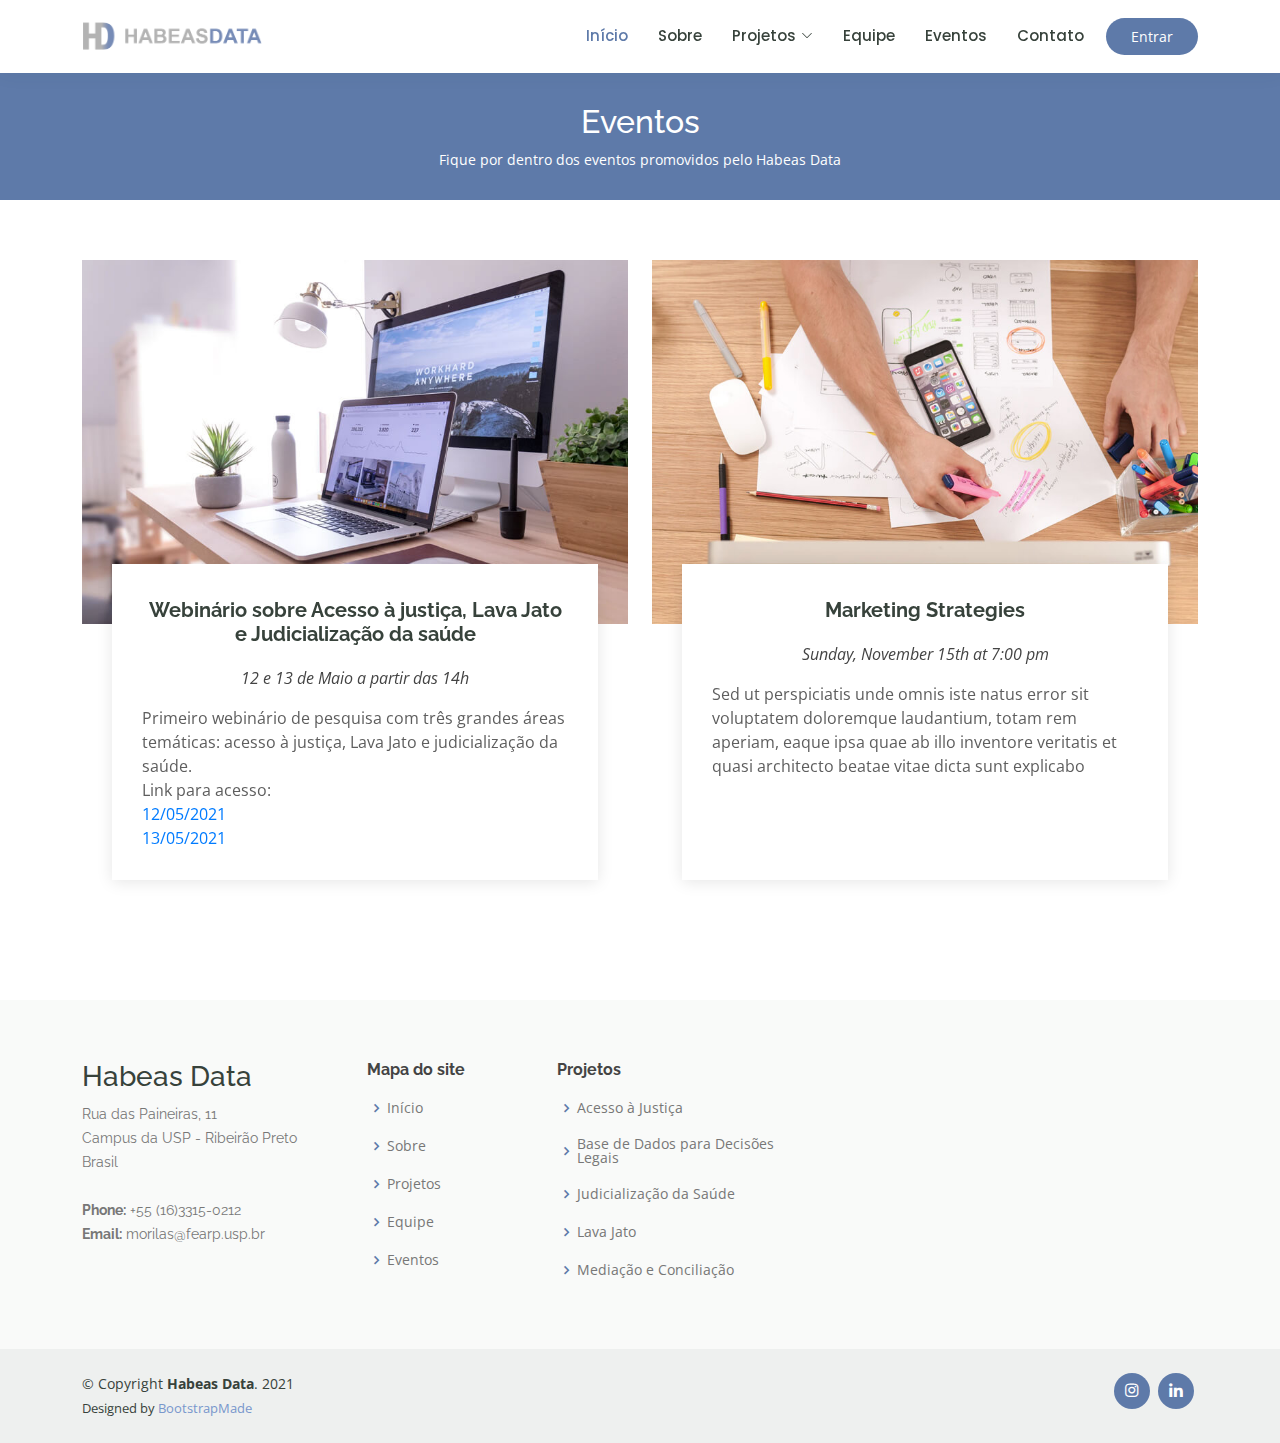
<file: events.html>
<!DOCTYPE html>
<html lang="en">

<head>
  <meta charset="utf-8">
  <meta content="width=device-width, initial-scale=1.0" name="viewport">

  <title>Eventos</title>
  <meta content="" name="description">
  <meta content="" name="keywords">

  <!-- Favicons -->
  <link href="assets/img/favicon.png" rel="icon">
  <link href="assets/img/apple-touch-icon.png" rel="apple-touch-icon">

  <!-- Google Fonts -->
  <link href="https://fonts.googleapis.com/css?family=Open+Sans:300,300i,400,400i,600,600i,700,700i|Raleway:300,300i,400,400i,500,500i,600,600i,700,700i|Poppins:300,300i,400,400i,500,500i,600,600i,700,700i" rel="stylesheet">

  <!-- Vendor CSS Files -->
  <link href="assets/vendor/animate.css/animate.min.css" rel="stylesheet">
  <link href="assets/vendor/aos/aos.css" rel="stylesheet">
  <link href="assets/vendor/bootstrap/css/bootstrap.min.css" rel="stylesheet">
  <link href="assets/vendor/bootstrap-icons/bootstrap-icons.css" rel="stylesheet">
  <link href="assets/vendor/boxicons/css/boxicons.min.css" rel="stylesheet">
  <link href="assets/vendor/remixicon/remixicon.css" rel="stylesheet">
  <link href="assets/vendor/swiper/swiper-bundle.min.css" rel="stylesheet">

  <!-- Template Main CSS File -->
  <link href="assets/css/style.css" rel="stylesheet">

  <!-- =======================================================
  * Template Name: Mentor - v4.3.0
  * Template URL: https://bootstrapmade.com/mentor-free-education-bootstrap-theme/
  * Author: BootstrapMade.com
  * License: https://bootstrapmade.com/license/
  ======================================================== -->
</head>

<body>

  <!-- ======= Header ======= -->
  <header id="header" class="fixed-top">
    <div class="container d-flex align-items-center">

      <a href="index.html" class="logo me-auto"><img src="assets/img/logo-extenso.png" alt="" class="img-fluid"></a>

      <nav id="navbar" class="navbar order-last order-lg-0">
        <ul>
          <li><a class="active" href="index.html">Início</a></li>
          <li><a href="about.html">Sobre</a></li>        
          <li class="dropdown"><a href="projetos.html"><span>Projetos</span> <i class="bi bi-chevron-down"></i></a>
            <ul>
              <li><a href="acesso-a-justica.html">Acesso à Justiça</a></li>
              <li><a href="base-de-dados.html">Base de Dados para Decisões Legais</a></li>
              <li><a href="judicializacao-saude.html">Judicialização da saúde</a></li>
              <li><a href="lava-jato.html">Lava Jato</a></li>
              <li><a href="mediacao-conciliacao.html">Mediação e Conciliação</a></li>             
            </ul>
          </li>         
          <li><a href="equipe.html">Equipe</a></li>
          <li><a href="events.html">Eventos</a></li>
          <li><a href="contact.html">Contato</a></li>

        </ul>
        <i class="bi bi-list mobile-nav-toggle"></i>

      </nav><!-- .navbar -->

      <a href="courses.html" class="get-started-btn">Entrar</a>

    </div>
  </header><!-- End Header -->

  <main id="main">

    <!-- ======= Breadcrumbs ======= -->
    <div class="breadcrumbs" data-aos="fade-in">
      <div class="container">
        <h2>Eventos</h2>
        <p>Fique por dentro dos eventos promovidos pelo Habeas Data</p>
      </div>
    </div><!-- End Breadcrumbs -->

    <!-- ======= Events Section ======= -->
    <section id="events" class="events">
      <div class="container" data-aos="fade-up">

        <div class="row">
          <div class="col-md-6 d-flex align-items-stretch">
            <div class="card">
              <div class="card-img">
                <img src="assets/img/events-1.jpg" alt="...">
              </div>
              <div class="card-body">
                <h5 class="card-title"><a href="">Webinário sobre Acesso à justiça, Lava Jato e Judicialização da saúde</a></h5>
                <p class="fst-italic text-center"> 12 e 13 de Maio a partir das 14h</p>
                <p class="card-text"> Primeiro webinário de pesquisa com três grandes áreas temáticas: acesso à justiça, Lava Jato e judicialização da saúde. <br>
                  Link para acesso: <br>
                  <a href="https://youtu.be/Tz39MtdTZF8">12/05/2021</a> <br>
                  <a href="https://youtu.be/yFeinT4_rg0">13/05/2021</a>
                </p>
              </div>
            </div>
          </div>
          <div class="col-md-6 d-flex align-items-stretch">
            <div class="card">
              <div class="card-img">
                <img src="assets/img/events-2.jpg" alt="...">
              </div>
              <div class="card-body">
                <h5 class="card-title"><a href="">Marketing Strategies</a></h5>
                <p class="fst-italic text-center">Sunday, November 15th at 7:00 pm</p>
                <p class="card-text">Sed ut perspiciatis unde omnis iste natus error sit voluptatem doloremque laudantium, totam rem aperiam, eaque ipsa quae ab illo inventore veritatis et quasi architecto beatae vitae dicta sunt explicabo</p>
              </div>
            </div>

          </div>
        </div>

      </div>
    </section><!-- End Events Section -->

  </main><!-- End #main -->

  <!-- ======= Footer ======= -->
  <footer id="footer">

    <div class="footer-top">
      <div class="container">
        <div class="row">

          <div class="col-lg-3 col-md-6 footer-contact">
            <h3>Habeas Data</h3>
            <p>
              Rua das Paineiras, 11 <br>
              Campus da USP - Ribeirão Preto<br>
              Brasil <br><br>
              <strong>Phone:</strong> +55 (16)3315-0212<br>
              <strong>Email:</strong> morilas@fearp.usp.br<br>
            </p>
          </div>

          <div class="col-lg-2 col-md-6 footer-links">
            <h4>Mapa do site</h4>
            <ul>
              <li><i class="bx bx-chevron-right"></i> <a href="index.html">Início</a></li>
              <li><i class="bx bx-chevron-right"></i> <a href="about.html">Sobre</a></li>
              <li><i class="bx bx-chevron-right"></i> <a href="projetos.html">Projetos</a></li>
              <li><i class="bx bx-chevron-right"></i> <a href="equipe.html">Equipe</a></li>
              <li><i class="bx bx-chevron-right"></i> <a href="events.html">Eventos</a></li>
            </ul>
          </div>

          <div class="col-lg-3 col-md-6 footer-links">
            <h4>Projetos</h4>
            <ul>
              <li><i class="bx bx-chevron-right"></i> <a href="acesso-a-justica.html">Acesso à Justiça</a></li>
              <li><i class="bx bx-chevron-right"></i> <a href="base-de-dados.html">Base de Dados para Decisões Legais</a></li>
              <li><i class="bx bx-chevron-right"></i> <a href="judicializacao-saude.html">Judicialização da Saúde</a></li>
              <li><i class="bx bx-chevron-right"></i> <a href="lava-jato.html">Lava Jato</a></li>
              <li><i class="bx bx-chevron-right"></i> <a href="mediacao-conciliacao.html">Mediação e Conciliação</a></li>
            </ul>
          </div>

          <div class="col-lg-4 col-md-6 footer-newsletter">
           
          </div>

        </div>
      </div>
    </div>

    <div class="container d-md-flex py-4">

      <div class="me-md-auto text-center text-md-start">
        <div class="copyright">
          &copy; Copyright <strong><span>Habeas Data</span></strong>. 2021
        </div>
        <div class="credits">
          <!-- All the links in the footer should remain intact. -->
          <!-- You can delete the links only if you purchased the pro version. -->
          <!-- Licensing information: https://bootstrapmade.com/license/ -->
          <!-- Purchase the pro version with working PHP/AJAX contact form: https://bootstrapmade.com/mentor-free-education-bootstrap-theme/ -->
          Designed by <a href="https://bootstrapmade.com/">BootstrapMade</a>
        </div>
      </div>
      <div class="social-links text-center text-md-right pt-3 pt-md-0">
        <a href="#" class="instagram"><i class="bx bxl-instagram"></i></a>
        <a href="#" class="linkedin"><i class="bx bxl-linkedin"></i></a>
      </div>
    </div>
  </footer><!-- End Footer -->
  
  <div id="preloader"></div>
  <a href="#" class="back-to-top d-flex align-items-center justify-content-center"><i class="bi bi-arrow-up-short"></i></a>

  <!-- Vendor JS Files -->
  <script src="assets/vendor/aos/aos.js"></script>
  <script src="assets/vendor/bootstrap/js/bootstrap.bundle.min.js"></script>
  <script src="assets/vendor/php-email-form/validate.js"></script>
  <script src="assets/vendor/purecounter/purecounter.js"></script>
  <script src="assets/vendor/swiper/swiper-bundle.min.js"></script>

  <!-- Template Main JS File -->
  <script src="assets/js/main.js"></script>

</body>

</html>
</file>
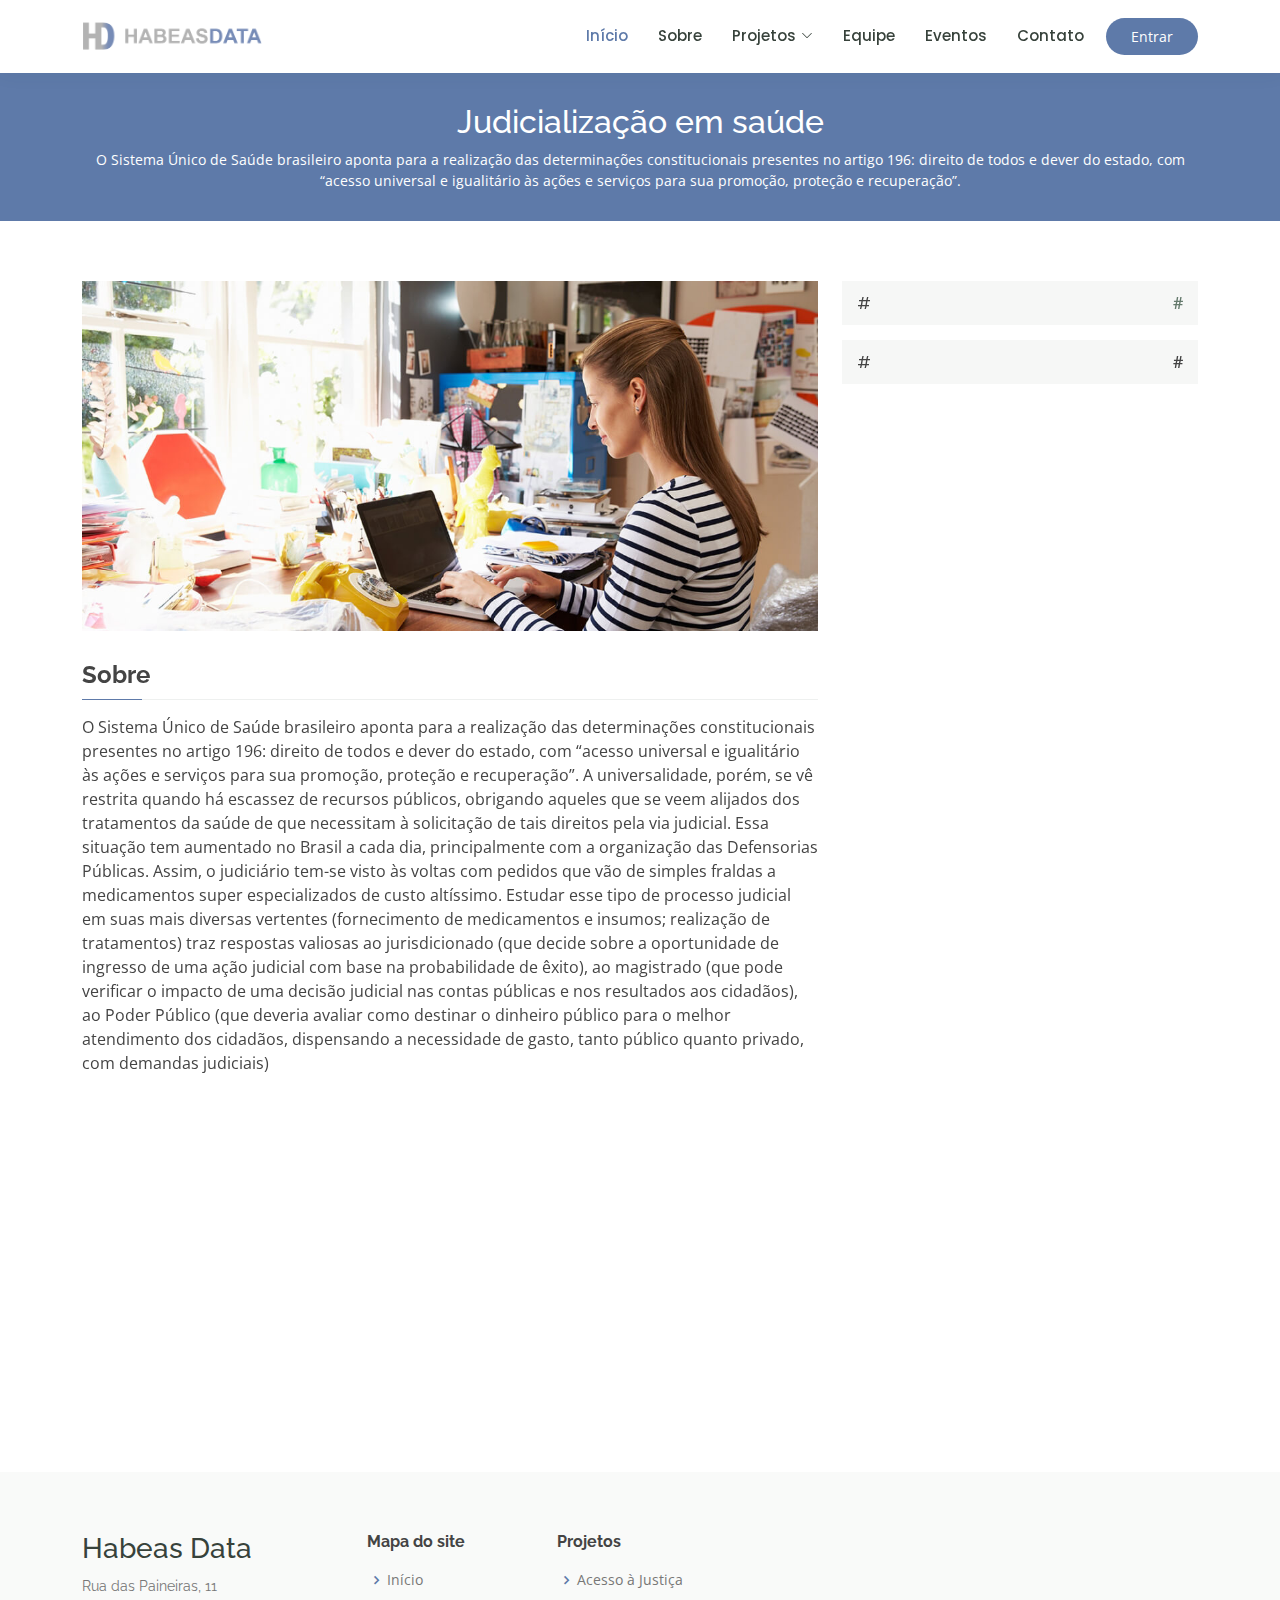
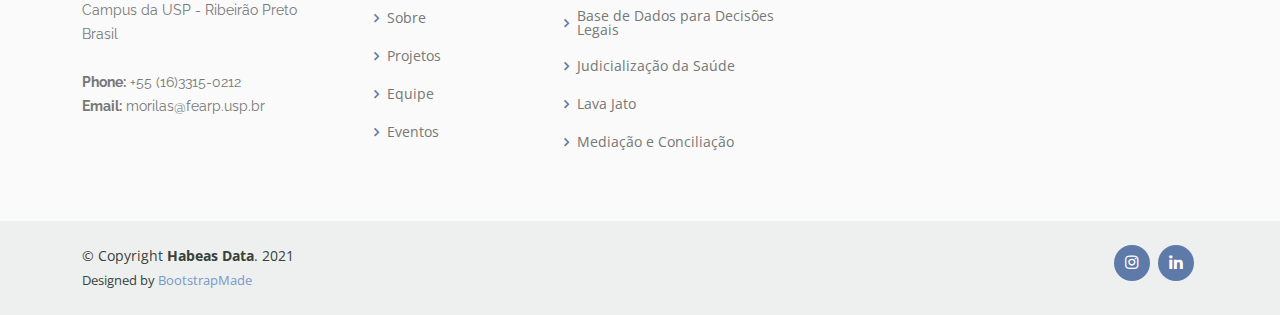
<file: judicializacao-saude.html>
<!DOCTYPE html>
<html lang="en">

<head>
  <meta charset="utf-8">
  <meta content="width=device-width, initial-scale=1.0" name="viewport">

  <title>Judicialização em Saúde</title>
  <meta content="" name="description">
  <meta content="" name="keywords">

  <!-- Favicons -->
  <link href="assets/img/favicon.png" rel="icon">
  <link href="assets/img/apple-touch-icon.png" rel="apple-touch-icon">

  <!-- Google Fonts -->
  <link href="https://fonts.googleapis.com/css?family=Open+Sans:300,300i,400,400i,600,600i,700,700i|Raleway:300,300i,400,400i,500,500i,600,600i,700,700i|Poppins:300,300i,400,400i,500,500i,600,600i,700,700i" rel="stylesheet">

  <!-- Vendor CSS Files -->
  <link href="assets/vendor/animate.css/animate.min.css" rel="stylesheet">
  <link href="assets/vendor/aos/aos.css" rel="stylesheet">
  <link href="assets/vendor/bootstrap/css/bootstrap.min.css" rel="stylesheet">
  <link href="assets/vendor/bootstrap-icons/bootstrap-icons.css" rel="stylesheet">
  <link href="assets/vendor/boxicons/css/boxicons.min.css" rel="stylesheet">
  <link href="assets/vendor/remixicon/remixicon.css" rel="stylesheet">
  <link href="assets/vendor/swiper/swiper-bundle.min.css" rel="stylesheet">

  <!-- Template Main CSS File -->
  <link href="assets/css/style.css" rel="stylesheet">

  <!-- =======================================================
  * Template Name: Mentor - v4.3.0
  * Template URL: https://bootstrapmade.com/mentor-free-education-bootstrap-theme/
  * Author: BootstrapMade.com
  * License: https://bootstrapmade.com/license/
  ======================================================== -->
</head>

<body>

  <!-- ======= Header ======= -->
  <header id="header" class="fixed-top">
    <div class="container d-flex align-items-center">

      <a href="index.html" class="logo me-auto"><img src="assets/img/logo-extenso.png" alt="" class="img-fluid"></a>

      <nav id="navbar" class="navbar order-last order-lg-0">
        <ul>
          <li><a class="active" href="index.html">Início</a></li>
          <li><a href="about.html">Sobre</a></li>        
          <li class="dropdown"><a href="projetos.html"><span>Projetos</span> <i class="bi bi-chevron-down"></i></a>
            <ul>
              <li><a href="acesso-a-justica.html">Acesso à Justiça</a></li>
              <li><a href="base-de-dados.html">Base de Dados para Decisões Legais</a></li>
              <li><a href="judicializacao-saude.html">Judicialização da saúde</a></li>
              <li><a href="lava-jato.html">Lava Jato</a></li>
              <li><a href="mediacao-conciliacao.html">Mediação e Conciliação</a></li>             
            </ul>
          </li>         
          <li><a href="equipe.html">Equipe</a></li>
          <li><a href="events.html">Eventos</a></li>
          <li><a href="contact.html">Contato</a></li>

        </ul>
        <i class="bi bi-list mobile-nav-toggle"></i>

      </nav><!-- .navbar -->

      <a href="courses.html" class="get-started-btn">Entrar</a>

    </div>
  </header><!-- End Header -->

  <main id="main">

    <!-- ======= Breadcrumbs ======= -->
    <div class="breadcrumbs" data-aos="fade-in">
      <div class="container">
        <h2>Judicialização em saúde</h2>
        <p>O Sistema Único de Saúde brasileiro aponta para a realização das determinações constitucionais presentes no artigo 196: direito de todos e dever do estado, com “acesso universal e igualitário às ações e serviços para sua promoção, proteção e recuperação”.</p>
      </div>
    </div><!-- End Breadcrumbs -->

    <!-- ======= Cource Details Section ======= -->
    <section id="course-details" class="course-details">
      <div class="container" data-aos="fade-up">

        <div class="row">
          <div class="col-lg-8">
            <img src="assets/img/course-details.jpg" class="img-fluid" alt="">
            <h3>Sobre</h3>
            <p>
              O Sistema Único de Saúde brasileiro aponta para a realização das determinações
              constitucionais presentes no artigo 196: direito de todos e dever do estado, com “acesso
              universal e igualitário às ações e serviços para sua promoção, proteção e recuperação”. A
              universalidade, porém, se vê restrita quando há escassez de recursos públicos, obrigando
              aqueles que se veem alijados dos tratamentos da saúde de que necessitam à solicitação de
              tais direitos pela via judicial. Essa situação tem aumentado no Brasil a cada dia,
              principalmente com a organização das Defensorias Públicas. Assim, o judiciário tem-se visto
              às voltas com pedidos que vão de simples fraldas a medicamentos super especializados de
              custo altíssimo. Estudar esse tipo de processo judicial em suas mais diversas vertentes
              (fornecimento de medicamentos e insumos; realização de tratamentos) traz respostas
              valiosas ao jurisdicionado (que decide sobre a oportunidade de ingresso de uma ação judicial
              com base na probabilidade de êxito), ao magistrado (que pode verificar o impacto de uma
              decisão judicial nas contas públicas e nos resultados aos cidadãos), ao Poder Público (que
              deveria avaliar como destinar o dinheiro público para o melhor atendimento dos cidadãos,
              dispensando a necessidade de gasto, tanto público quanto privado, com demandas judiciais)
            </p>
          </div>
          <div class="col-lg-4">

            <div class="course-info d-flex justify-content-between align-items-center">
              <h5>#</h5>
              <p><a href="#">#</a></p>
            </div>

            <div class="course-info d-flex justify-content-between align-items-center">
              <h5>#</h5>
              <p>#</p>
            </div>

          </div>
        </div>

      </div>
    </section><!-- End Cource Details Section -->

    <!-- ======= Cource Details Tabs Section ======= -->
    <section id="cource-details-tabs" class="cource-details-tabs">
      <div class="container" data-aos="fade-up">

        <div class="row">
          <div class="col-lg-3">
            <ul class="nav nav-tabs flex-column">
              <li class="nav-item">
                <a class="nav-link active show" data-toggle="tab" href="#tab-1">Modi sit est</a>
              </li>
              <li class="nav-item">
                <a class="nav-link" data-toggle="tab" href="#tab-2">Unde praesentium sed</a>
              </li>
              <li class="nav-item">
                <a class="nav-link" data-toggle="tab" href="#tab-3">Pariatur explicabo vel</a>
              </li>
              <li class="nav-item">
                <a class="nav-link" data-toggle="tab" href="#tab-4">Nostrum qui quasi</a>
              </li>
              <li class="nav-item">
                <a class="nav-link" data-toggle="tab" href="#tab-5">Iusto ut expedita aut</a>
              </li>
            </ul>
          </div>
          <div class="col-lg-9 mt-4 mt-lg-0">
            <div class="tab-content">
              <div class="tab-pane active show" id="tab-1">
                <div class="row">
                  <div class="col-lg-8 details order-2 order-lg-1">
                    <h3>Architecto ut aperiam autem id</h3>
                    <p class="fst-italic">Qui laudantium consequatur laborum sit qui ad sapiente dila parde sonata raqer a videna mareta paulona marka</p>
                    <p>Et nobis maiores eius. Voluptatibus ut enim blanditiis atque harum sint. Laborum eos ipsum ipsa odit magni. Incidunt hic ut molestiae aut qui. Est repellat minima eveniet eius et quis magni nihil. Consequatur dolorem quaerat quos qui similique accusamus nostrum rem vero</p>
                  </div>
                  <div class="col-lg-4 text-center order-1 order-lg-2">
                    <img src="assets/img/course-details-tab-1.png" alt="" class="img-fluid">
                  </div>
                </div>
              </div>
              <div class="tab-pane" id="tab-2">
                <div class="row">
                  <div class="col-lg-8 details order-2 order-lg-1">
                    <h3>Et blanditiis nemo veritatis excepturi</h3>
                    <p class="fst-italic">Qui laudantium consequatur laborum sit qui ad sapiente dila parde sonata raqer a videna mareta paulona marka</p>
                    <p>Ea ipsum voluptatem consequatur quis est. Illum error ullam omnis quia et reiciendis sunt sunt est. Non aliquid repellendus itaque accusamus eius et velit ipsa voluptates. Optio nesciunt eaque beatae accusamus lerode pakto madirna desera vafle de nideran pal</p>
                  </div>
                  <div class="col-lg-4 text-center order-1 order-lg-2">
                    <img src="assets/img/course-details-tab-2.png" alt="" class="img-fluid">
                  </div>
                </div>
              </div>
              <div class="tab-pane" id="tab-3">
                <div class="row">
                  <div class="col-lg-8 details order-2 order-lg-1">
                    <h3>Impedit facilis occaecati odio neque aperiam sit</h3>
                    <p class="fst-italic">Eos voluptatibus quo. Odio similique illum id quidem non enim fuga. Qui natus non sunt dicta dolor et. In asperiores velit quaerat perferendis aut</p>
                    <p>Iure officiis odit rerum. Harum sequi eum illum corrupti culpa veritatis quisquam. Neque necessitatibus illo rerum eum ut. Commodi ipsam minima molestiae sed laboriosam a iste odio. Earum odit nesciunt fugiat sit ullam. Soluta et harum voluptatem optio quae</p>
                  </div>
                  <div class="col-lg-4 text-center order-1 order-lg-2">
                    <img src="assets/img/course-details-tab-3.png" alt="" class="img-fluid">
                  </div>
                </div>
              </div>
              <div class="tab-pane" id="tab-4">
                <div class="row">
                  <div class="col-lg-8 details order-2 order-lg-1">
                    <h3>Fuga dolores inventore laboriosam ut est accusamus laboriosam dolore</h3>
                    <p class="fst-italic">Totam aperiam accusamus. Repellat consequuntur iure voluptas iure porro quis delectus</p>
                    <p>Eaque consequuntur consequuntur libero expedita in voluptas. Nostrum ipsam necessitatibus aliquam fugiat debitis quis velit. Eum ex maxime error in consequatur corporis atque. Eligendi asperiores sed qui veritatis aperiam quia a laborum inventore</p>
                  </div>
                  <div class="col-lg-4 text-center order-1 order-lg-2">
                    <img src="assets/img/course-details-tab-4.png" alt="" class="img-fluid">
                  </div>
                </div>
              </div>
              <div class="tab-pane" id="tab-5">
                <div class="row">
                  <div class="col-lg-8 details order-2 order-lg-1">
                    <h3>Est eveniet ipsam sindera pad rone matrelat sando reda</h3>
                    <p class="fst-italic">Omnis blanditiis saepe eos autem qui sunt debitis porro quia.</p>
                    <p>Exercitationem nostrum omnis. Ut reiciendis repudiandae minus. Omnis recusandae ut non quam ut quod eius qui. Ipsum quia odit vero atque qui quibusdam amet. Occaecati sed est sint aut vitae molestiae voluptate vel</p>
                  </div>
                  <div class="col-lg-4 text-center order-1 order-lg-2">
                    <img src="assets/img/course-details-tab-5.png" alt="" class="img-fluid">
                  </div>
                </div>
              </div>
            </div>
          </div>
        </div>

      </div>
    </section><!-- End Cource Details Tabs Section -->

  </main><!-- End #main -->

  <!-- ======= Footer ======= -->
  <footer id="footer">

    <div class="footer-top">
      <div class="container">
        <div class="row">

          <div class="col-lg-3 col-md-6 footer-contact">
            <h3>Habeas Data</h3>
            <p>
              Rua das Paineiras, 11 <br>
              Campus da USP - Ribeirão Preto<br>
              Brasil <br><br>
              <strong>Phone:</strong> +55 (16)3315-0212<br>
              <strong>Email:</strong> morilas@fearp.usp.br<br>
            </p>
          </div>

          <div class="col-lg-2 col-md-6 footer-links">
            <h4>Mapa do site</h4>
            <ul>
              <li><i class="bx bx-chevron-right"></i> <a href="index.html">Início</a></li>
              <li><i class="bx bx-chevron-right"></i> <a href="about.html">Sobre</a></li>
              <li><i class="bx bx-chevron-right"></i> <a href="projetos.html">Projetos</a></li>
              <li><i class="bx bx-chevron-right"></i> <a href="equipe.html">Equipe</a></li>
              <li><i class="bx bx-chevron-right"></i> <a href="events.html">Eventos</a></li>
            </ul>
          </div>

          <div class="col-lg-3 col-md-6 footer-links">
            <h4>Projetos</h4>
            <ul>
              <li><i class="bx bx-chevron-right"></i> <a href="acesso-a-justica.html">Acesso à Justiça</a></li>
              <li><i class="bx bx-chevron-right"></i> <a href="base-de-dados.html">Base de Dados para Decisões Legais</a></li>
              <li><i class="bx bx-chevron-right"></i> <a href="judicializacao-saude.html">Judicialização da Saúde</a></li>
              <li><i class="bx bx-chevron-right"></i> <a href="lava-jato.html">Lava Jato</a></li>
              <li><i class="bx bx-chevron-right"></i> <a href="mediacao-conciliacao.html">Mediação e Conciliação</a></li>
            </ul>
          </div>

          <div class="col-lg-4 col-md-6 footer-newsletter">
           
          </div>

        </div>
      </div>
    </div>

    <div class="container d-md-flex py-4">

      <div class="me-md-auto text-center text-md-start">
        <div class="copyright">
          &copy; Copyright <strong><span>Habeas Data</span></strong>. 2021
        </div>
        <div class="credits">
          <!-- All the links in the footer should remain intact. -->
          <!-- You can delete the links only if you purchased the pro version. -->
          <!-- Licensing information: https://bootstrapmade.com/license/ -->
          <!-- Purchase the pro version with working PHP/AJAX contact form: https://bootstrapmade.com/mentor-free-education-bootstrap-theme/ -->
          Designed by <a href="https://bootstrapmade.com/">BootstrapMade</a>
        </div>
      </div>
      <div class="social-links text-center text-md-right pt-3 pt-md-0">
        <a href="#" class="instagram"><i class="bx bxl-instagram"></i></a>
        <a href="#" class="linkedin"><i class="bx bxl-linkedin"></i></a>
      </div>
    </div>
  </footer><!-- End Footer -->

  <div id="preloader"></div>
  <a href="#" class="back-to-top d-flex align-items-center justify-content-center"><i class="bi bi-arrow-up-short"></i></a>

  <!-- Vendor JS Files -->
  <script src="assets/vendor/aos/aos.js"></script>
  <script src="assets/vendor/bootstrap/js/bootstrap.bundle.min.js"></script>
  <script src="assets/vendor/php-email-form/validate.js"></script>
  <script src="assets/vendor/purecounter/purecounter.js"></script>
  <script src="assets/vendor/swiper/swiper-bundle.min.js"></script>

  <!-- Template Main JS File -->
  <script src="assets/js/main.js"></script>

</body>

</html>
</file>
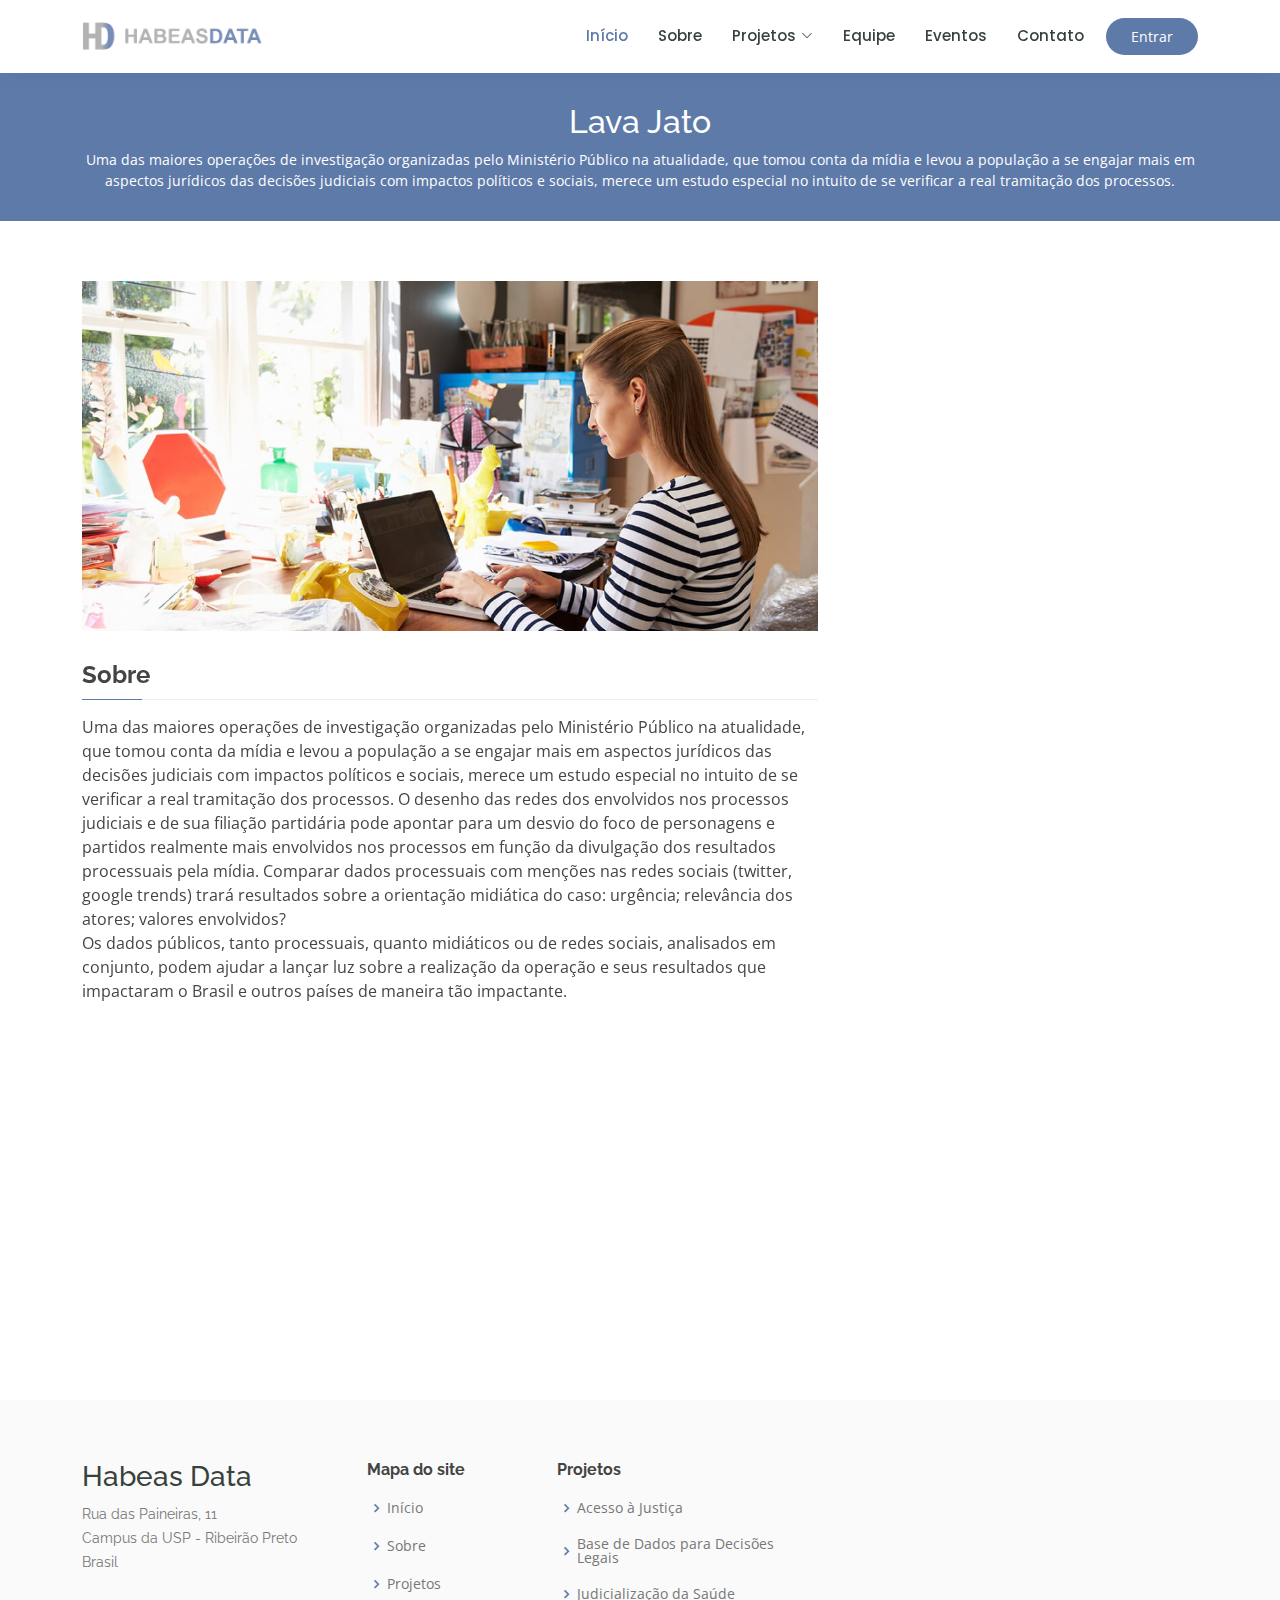
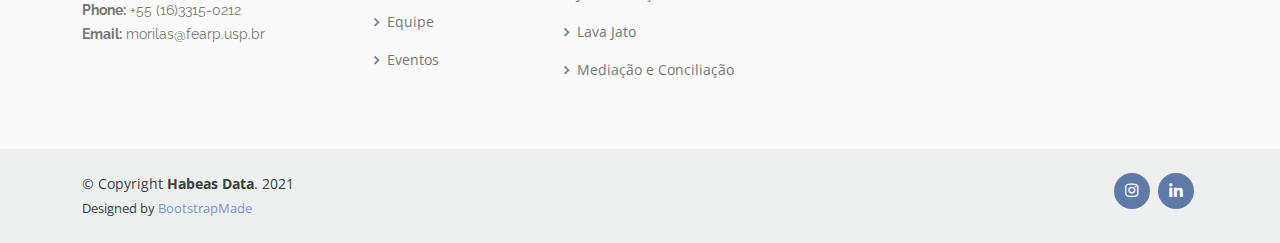
<file: lava-jato.html>
<!DOCTYPE html>
<html lang="en">

<head>
  <meta charset="utf-8">
  <meta content="width=device-width, initial-scale=1.0" name="viewport">

  <title>Lava Jato</title>
  <meta content="" name="description">
  <meta content="" name="keywords">

  <!-- Favicons -->
  <link href="assets/img/favicon.png" rel="icon">
  <link href="assets/img/apple-touch-icon.png" rel="apple-touch-icon">

  <!-- Google Fonts -->
  <link href="https://fonts.googleapis.com/css?family=Open+Sans:300,300i,400,400i,600,600i,700,700i|Raleway:300,300i,400,400i,500,500i,600,600i,700,700i|Poppins:300,300i,400,400i,500,500i,600,600i,700,700i" rel="stylesheet">

  <!-- Vendor CSS Files -->
  <link href="assets/vendor/animate.css/animate.min.css" rel="stylesheet">
  <link href="assets/vendor/aos/aos.css" rel="stylesheet">
  <link href="assets/vendor/bootstrap/css/bootstrap.min.css" rel="stylesheet">
  <link href="assets/vendor/bootstrap-icons/bootstrap-icons.css" rel="stylesheet">
  <link href="assets/vendor/boxicons/css/boxicons.min.css" rel="stylesheet">
  <link href="assets/vendor/remixicon/remixicon.css" rel="stylesheet">
  <link href="assets/vendor/swiper/swiper-bundle.min.css" rel="stylesheet">

  <!-- Template Main CSS File -->
  <link href="assets/css/style.css" rel="stylesheet">

  <!-- =======================================================
  * Template Name: Mentor - v4.3.0
  * Template URL: https://bootstrapmade.com/mentor-free-education-bootstrap-theme/
  * Author: BootstrapMade.com
  * License: https://bootstrapmade.com/license/
  ======================================================== -->
</head>

<body>

  <!-- ======= Header ======= -->
  <!-- ======= Header ======= -->
  <header id="header" class="fixed-top">
    <div class="container d-flex align-items-center">

      <a href="index.html" class="logo me-auto"><img src="assets/img/logo-extenso.png" alt="" class="img-fluid"></a>

      <nav id="navbar" class="navbar order-last order-lg-0">
        <ul>
          <li><a class="active" href="index.html">Início</a></li>
          <li><a href="about.html">Sobre</a></li>        
          <li class="dropdown"><a href="projetos.html"><span>Projetos</span> <i class="bi bi-chevron-down"></i></a>
            <ul>
              <li><a href="acesso-a-justica.html">Acesso à Justiça</a></li>
              <li><a href="base-de-dados.html">Base de Dados para Decisões Legais</a></li>
              <li><a href="judicializacao-saude.html">Judicialização da saúde</a></li>
              <li><a href="lava-jato.html">Lava Jato</a></li>
              <li><a href="mediacao-conciliacao.html">Mediação e Conciliação</a></li>             
            </ul>
          </li>         
          <li><a href="equipe.html">Equipe</a></li>
          <li><a href="events.html">Eventos</a></li>
          <li><a href="contact.html">Contato</a></li>

        </ul>
        <i class="bi bi-list mobile-nav-toggle"></i>

      </nav><!-- .navbar -->

      <a href="courses.html" class="get-started-btn">Entrar</a>

    </div>
  </header><!-- End Header -->

  <main id="main">

    <!-- ======= Breadcrumbs ======= -->
    <div class="breadcrumbs" data-aos="fade-in">
      <div class="container">
        <h2>Lava Jato</h2>
        <p>Uma das maiores operações de investigação organizadas pelo Ministério Público na atualidade, que tomou conta da mídia e levou a população a se engajar mais em aspectos jurídicos das decisões judiciais com impactos políticos e sociais, merece um estudo especial no intuito de se verificar a real tramitação dos processos.</p>
      </div>
    </div><!-- End Breadcrumbs -->

    <!-- ======= Cource Details Section ======= -->
    <section id="course-details" class="course-details">
      <div class="container" data-aos="fade-up">

        <div class="row">
          <div class="col-lg-8">
            <img src="assets/img/course-details.jpg" class="img-fluid" alt="">
            <h3>Sobre</h3>
            <p>
              Uma das maiores operações de investigação organizadas pelo Ministério Público na
              atualidade, que tomou conta da mídia e levou a população a se engajar mais em aspectos
              jurídicos das decisões judiciais com impactos políticos e sociais, merece um estudo especial
              no intuito de se verificar a real tramitação dos processos. O desenho das redes dos
              envolvidos nos processos judiciais e de sua filiação partidária pode apontar para um desvio
              do foco de personagens e partidos realmente mais envolvidos nos processos em função da
              divulgação dos resultados processuais pela mídia. Comparar dados processuais com menções
              nas redes sociais (twitter, google trends) trará resultados sobre a orientação midiática do
              caso: urgência; relevância dos atores; valores envolvidos?<br>
              Os dados públicos, tanto processuais, quanto midiáticos ou de redes sociais, analisados em
              conjunto, podem ajudar a lançar luz sobre a realização da operação e seus resultados que
              impactaram o Brasil e outros países de maneira tão impactante.
            </p>
          </div>
        </div>

      </div>
    </section><!-- End Cource Details Section -->

    <!-- ======= Cource Details Tabs Section ======= -->
    <section id="cource-details-tabs" class="cource-details-tabs">
      <div class="container" data-aos="fade-up">

        <div class="row">
          <div class="col-lg-3">
            <ul class="nav nav-tabs flex-column">
              <li class="nav-item">
                <a class="nav-link active show" data-toggle="tab" href="#tab-1">Modi sit est</a>
              </li>
              <li class="nav-item">
                <a class="nav-link" data-toggle="tab" href="#tab-2">Unde praesentium sed</a>
              </li>
              <li class="nav-item">
                <a class="nav-link" data-toggle="tab" href="#tab-3">Pariatur explicabo vel</a>
              </li>
              <li class="nav-item">
                <a class="nav-link" data-toggle="tab" href="#tab-4">Nostrum qui quasi</a>
              </li>
              <li class="nav-item">
                <a class="nav-link" data-toggle="tab" href="#tab-5">Iusto ut expedita aut</a>
              </li>
            </ul>
          </div>
          <div class="col-lg-9 mt-4 mt-lg-0">
            <div class="tab-content">
              <div class="tab-pane active show" id="tab-1">
                <div class="row">
                  <div class="col-lg-8 details order-2 order-lg-1">
                    <h3>Architecto ut aperiam autem id</h3>
                    <p class="fst-italic">Qui laudantium consequatur laborum sit qui ad sapiente dila parde sonata raqer a videna mareta paulona marka</p>
                    <p>Et nobis maiores eius. Voluptatibus ut enim blanditiis atque harum sint. Laborum eos ipsum ipsa odit magni. Incidunt hic ut molestiae aut qui. Est repellat minima eveniet eius et quis magni nihil. Consequatur dolorem quaerat quos qui similique accusamus nostrum rem vero</p>
                  </div>
                  <div class="col-lg-4 text-center order-1 order-lg-2">
                    <img src="assets/img/course-details-tab-1.png" alt="" class="img-fluid">
                  </div>
                </div>
              </div>
              <div class="tab-pane" id="tab-2">
                <div class="row">
                  <div class="col-lg-8 details order-2 order-lg-1">
                    <h3>Et blanditiis nemo veritatis excepturi</h3>
                    <p class="fst-italic">Qui laudantium consequatur laborum sit qui ad sapiente dila parde sonata raqer a videna mareta paulona marka</p>
                    <p>Ea ipsum voluptatem consequatur quis est. Illum error ullam omnis quia et reiciendis sunt sunt est. Non aliquid repellendus itaque accusamus eius et velit ipsa voluptates. Optio nesciunt eaque beatae accusamus lerode pakto madirna desera vafle de nideran pal</p>
                  </div>
                  <div class="col-lg-4 text-center order-1 order-lg-2">
                    <img src="assets/img/course-details-tab-2.png" alt="" class="img-fluid">
                  </div>
                </div>
              </div>
              <div class="tab-pane" id="tab-3">
                <div class="row">
                  <div class="col-lg-8 details order-2 order-lg-1">
                    <h3>Impedit facilis occaecati odio neque aperiam sit</h3>
                    <p class="fst-italic">Eos voluptatibus quo. Odio similique illum id quidem non enim fuga. Qui natus non sunt dicta dolor et. In asperiores velit quaerat perferendis aut</p>
                    <p>Iure officiis odit rerum. Harum sequi eum illum corrupti culpa veritatis quisquam. Neque necessitatibus illo rerum eum ut. Commodi ipsam minima molestiae sed laboriosam a iste odio. Earum odit nesciunt fugiat sit ullam. Soluta et harum voluptatem optio quae</p>
                  </div>
                  <div class="col-lg-4 text-center order-1 order-lg-2">
                    <img src="assets/img/course-details-tab-3.png" alt="" class="img-fluid">
                  </div>
                </div>
              </div>
              <div class="tab-pane" id="tab-4">
                <div class="row">
                  <div class="col-lg-8 details order-2 order-lg-1">
                    <h3>Fuga dolores inventore laboriosam ut est accusamus laboriosam dolore</h3>
                    <p class="fst-italic">Totam aperiam accusamus. Repellat consequuntur iure voluptas iure porro quis delectus</p>
                    <p>Eaque consequuntur consequuntur libero expedita in voluptas. Nostrum ipsam necessitatibus aliquam fugiat debitis quis velit. Eum ex maxime error in consequatur corporis atque. Eligendi asperiores sed qui veritatis aperiam quia a laborum inventore</p>
                  </div>
                  <div class="col-lg-4 text-center order-1 order-lg-2">
                    <img src="assets/img/course-details-tab-4.png" alt="" class="img-fluid">
                  </div>
                </div>
              </div>
              <div class="tab-pane" id="tab-5">
                <div class="row">
                  <div class="col-lg-8 details order-2 order-lg-1">
                    <h3>Est eveniet ipsam sindera pad rone matrelat sando reda</h3>
                    <p class="fst-italic">Omnis blanditiis saepe eos autem qui sunt debitis porro quia.</p>
                    <p>Exercitationem nostrum omnis. Ut reiciendis repudiandae minus. Omnis recusandae ut non quam ut quod eius qui. Ipsum quia odit vero atque qui quibusdam amet. Occaecati sed est sint aut vitae molestiae voluptate vel</p>
                  </div>
                  <div class="col-lg-4 text-center order-1 order-lg-2">
                    <img src="assets/img/course-details-tab-5.png" alt="" class="img-fluid">
                  </div>
                </div>
              </div>
            </div>
          </div>
        </div>

      </div>
    </section><!-- End Cource Details Tabs Section -->

  </main><!-- End #main -->

  <!-- ======= Footer ======= -->
  <footer id="footer">

    <div class="footer-top">
      <div class="container">
        <div class="row">

          <div class="col-lg-3 col-md-6 footer-contact">
            <h3>Habeas Data</h3>
            <p>
              Rua das Paineiras, 11 <br>
              Campus da USP - Ribeirão Preto<br>
              Brasil <br><br>
              <strong>Phone:</strong> +55 (16)3315-0212<br>
              <strong>Email:</strong> morilas@fearp.usp.br<br>
            </p>
          </div>

          <div class="col-lg-2 col-md-6 footer-links">
            <h4>Mapa do site</h4>
            <ul>
              <li><i class="bx bx-chevron-right"></i> <a href="index.html">Início</a></li>
              <li><i class="bx bx-chevron-right"></i> <a href="about.html">Sobre</a></li>
              <li><i class="bx bx-chevron-right"></i> <a href="projetos.html">Projetos</a></li>
              <li><i class="bx bx-chevron-right"></i> <a href="equipe.html">Equipe</a></li>
              <li><i class="bx bx-chevron-right"></i> <a href="events.html">Eventos</a></li>
            </ul>
          </div>

          <div class="col-lg-3 col-md-6 footer-links">
            <h4>Projetos</h4>
            <ul>
              <li><i class="bx bx-chevron-right"></i> <a href="acesso-a-justica.html">Acesso à Justiça</a></li>
              <li><i class="bx bx-chevron-right"></i> <a href="base-de-dados.html">Base de Dados para Decisões Legais</a></li>
              <li><i class="bx bx-chevron-right"></i> <a href="judicializacao-saude.html">Judicialização da Saúde</a></li>
              <li><i class="bx bx-chevron-right"></i> <a href="lava-jato.html">Lava Jato</a></li>
              <li><i class="bx bx-chevron-right"></i> <a href="mediacao-conciliacao.html">Mediação e Conciliação</a></li>
            </ul>
          </div>

          <div class="col-lg-4 col-md-6 footer-newsletter">
           
          </div>

        </div>
      </div>
    </div>

    <div class="container d-md-flex py-4">

      <div class="me-md-auto text-center text-md-start">
        <div class="copyright">
          &copy; Copyright <strong><span>Habeas Data</span></strong>. 2021
        </div>
        <div class="credits">
          <!-- All the links in the footer should remain intact. -->
          <!-- You can delete the links only if you purchased the pro version. -->
          <!-- Licensing information: https://bootstrapmade.com/license/ -->
          <!-- Purchase the pro version with working PHP/AJAX contact form: https://bootstrapmade.com/mentor-free-education-bootstrap-theme/ -->
          Designed by <a href="https://bootstrapmade.com/">BootstrapMade</a>
        </div>
      </div>
      <div class="social-links text-center text-md-right pt-3 pt-md-0">
        <a href="#" class="instagram"><i class="bx bxl-instagram"></i></a>
        <a href="#" class="linkedin"><i class="bx bxl-linkedin"></i></a>
      </div>
    </div>
  </footer><!-- End Footer -->

  <div id="preloader"></div>
  <a href="#" class="back-to-top d-flex align-items-center justify-content-center"><i class="bi bi-arrow-up-short"></i></a>

  <!-- Vendor JS Files -->
  <script src="assets/vendor/aos/aos.js"></script>
  <script src="assets/vendor/bootstrap/js/bootstrap.bundle.min.js"></script>
  <script src="assets/vendor/php-email-form/validate.js"></script>
  <script src="assets/vendor/purecounter/purecounter.js"></script>
  <script src="assets/vendor/swiper/swiper-bundle.min.js"></script>

  <!-- Template Main JS File -->
  <script src="assets/js/main.js"></script>

</body>

</html>
</file>
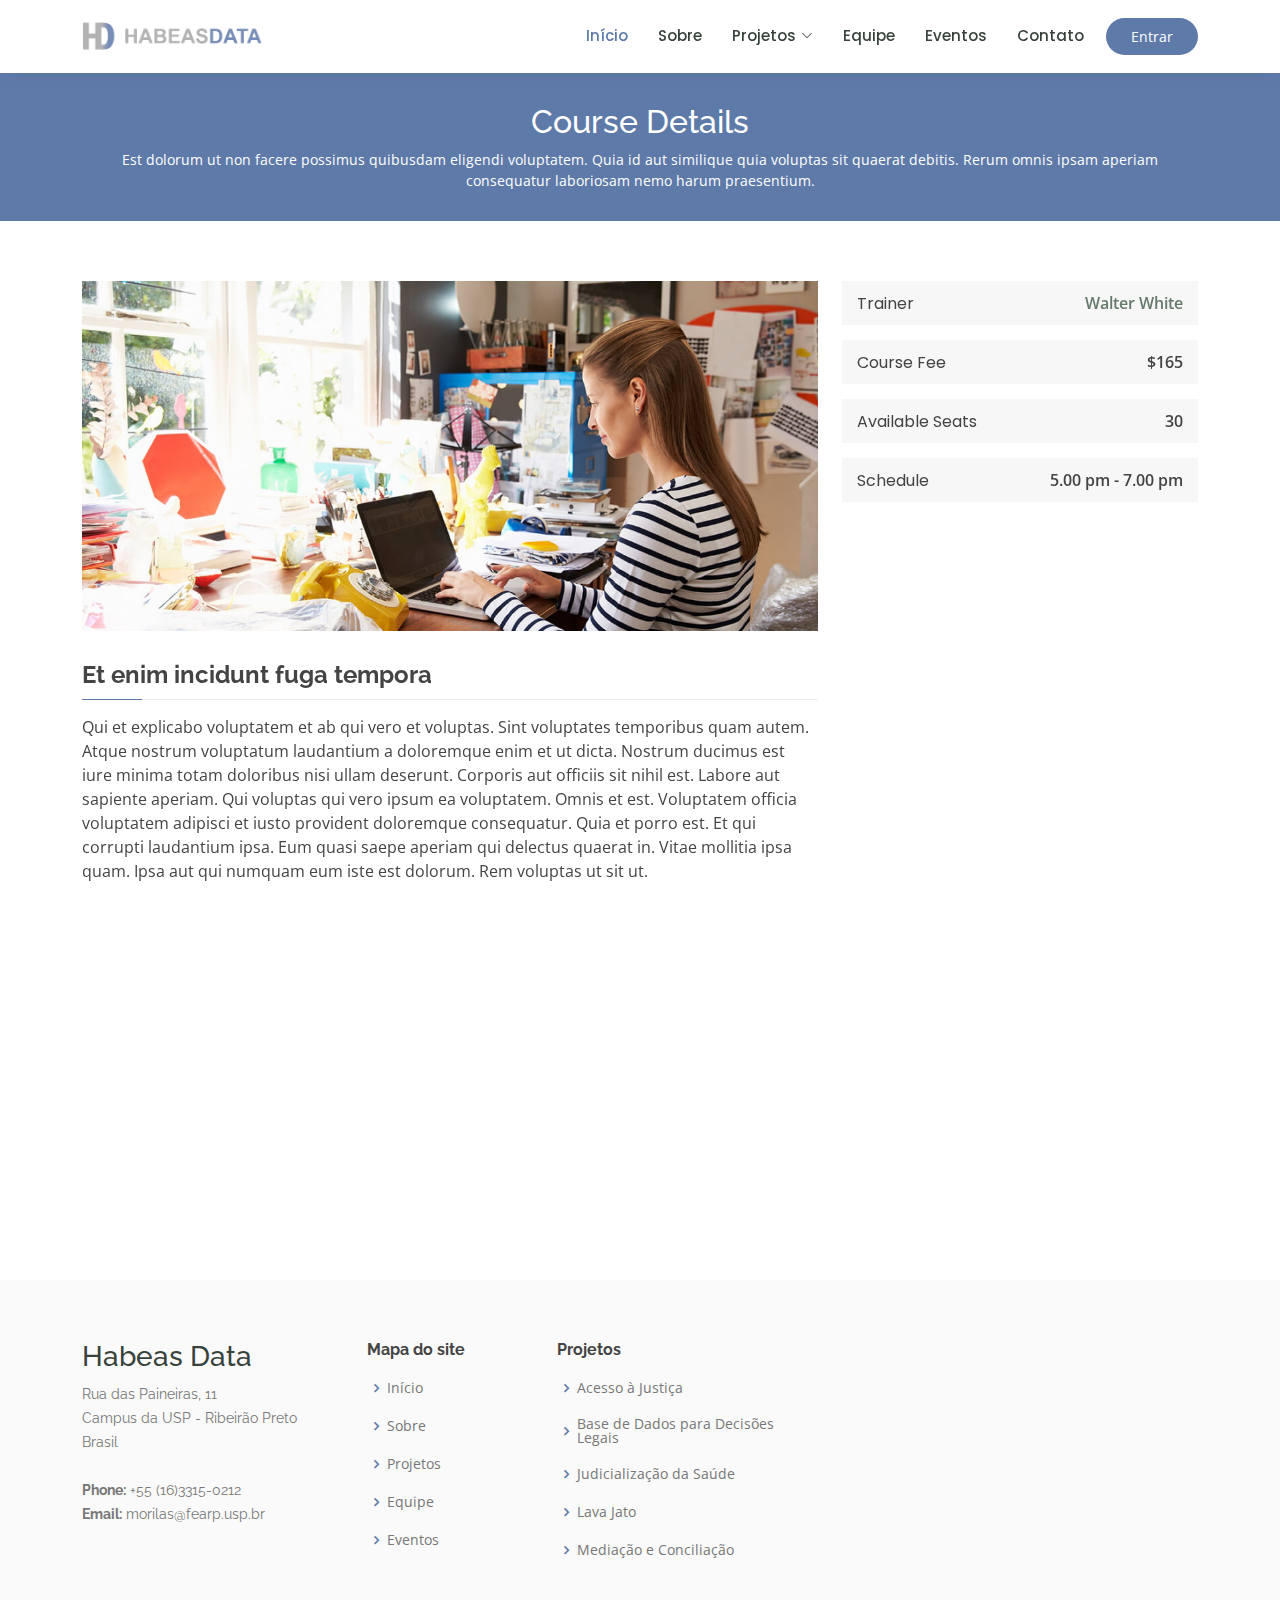
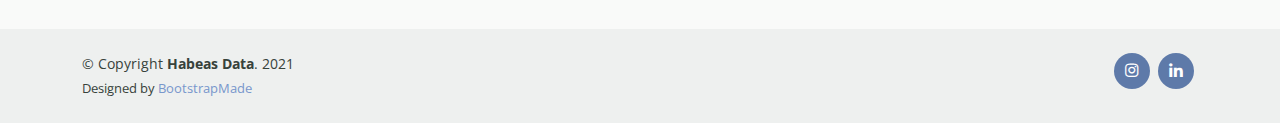
<file: mediacao-conciliacao.html>
<!DOCTYPE html>
<html lang="en">

<head>
  <meta charset="utf-8">
  <meta content="width=device-width, initial-scale=1.0" name="viewport">

  <title>Course Details - Mentor Bootstrap Template</title>
  <meta content="" name="description">
  <meta content="" name="keywords">

  <!-- Favicons -->
  <link href="assets/img/favicon.png" rel="icon">
  <link href="assets/img/apple-touch-icon.png" rel="apple-touch-icon">

  <!-- Google Fonts -->
  <link href="https://fonts.googleapis.com/css?family=Open+Sans:300,300i,400,400i,600,600i,700,700i|Raleway:300,300i,400,400i,500,500i,600,600i,700,700i|Poppins:300,300i,400,400i,500,500i,600,600i,700,700i" rel="stylesheet">

  <!-- Vendor CSS Files -->
  <link href="assets/vendor/animate.css/animate.min.css" rel="stylesheet">
  <link href="assets/vendor/aos/aos.css" rel="stylesheet">
  <link href="assets/vendor/bootstrap/css/bootstrap.min.css" rel="stylesheet">
  <link href="assets/vendor/bootstrap-icons/bootstrap-icons.css" rel="stylesheet">
  <link href="assets/vendor/boxicons/css/boxicons.min.css" rel="stylesheet">
  <link href="assets/vendor/remixicon/remixicon.css" rel="stylesheet">
  <link href="assets/vendor/swiper/swiper-bundle.min.css" rel="stylesheet">

  <!-- Template Main CSS File -->
  <link href="assets/css/style.css" rel="stylesheet">

  <!-- =======================================================
  * Template Name: Mentor - v4.3.0
  * Template URL: https://bootstrapmade.com/mentor-free-education-bootstrap-theme/
  * Author: BootstrapMade.com
  * License: https://bootstrapmade.com/license/
  ======================================================== -->
</head>

<body>

  <!-- ======= Header ======= -->
  <header id="header" class="fixed-top">
    <div class="container d-flex align-items-center">

      <a href="index.html" class="logo me-auto"><img src="assets/img/logo-extenso.png" alt="" class="img-fluid"></a>

      <nav id="navbar" class="navbar order-last order-lg-0">
        <ul>
          <li><a class="active" href="index.html">Início</a></li>
          <li><a href="about.html">Sobre</a></li>        
          <li class="dropdown"><a href="projetos.html"><span>Projetos</span> <i class="bi bi-chevron-down"></i></a>
            <ul>
              <li><a href="acesso-a-justica.html">Acesso à Justiça</a></li>
              <li><a href="base-de-dados.html">Base de Dados para Decisões Legais</a></li>
              <li><a href="judicializacao-saude.html">Judicialização da saúde</a></li>
              <li><a href="lava-jato.html">Lava Jato</a></li>
              <li><a href="mediacao-conciliacao.html">Mediação e Conciliação</a></li>             
            </ul>
          </li>         
          <li><a href="equipe.html">Equipe</a></li>
          <li><a href="events.html">Eventos</a></li>
          <li><a href="contact.html">Contato</a></li>

        </ul>
        <i class="bi bi-list mobile-nav-toggle"></i>

      </nav><!-- .navbar -->

      <a href="courses.html" class="get-started-btn">Entrar</a>

    </div>
  </header><!-- End Header -->

  <main id="main">

    <!-- ======= Breadcrumbs ======= -->
    <div class="breadcrumbs" data-aos="fade-in">
      <div class="container">
        <h2>Course Details</h2>
        <p>Est dolorum ut non facere possimus quibusdam eligendi voluptatem. Quia id aut similique quia voluptas sit quaerat debitis. Rerum omnis ipsam aperiam consequatur laboriosam nemo harum praesentium. </p>
      </div>
    </div><!-- End Breadcrumbs -->

    <!-- ======= Cource Details Section ======= -->
    <section id="course-details" class="course-details">
      <div class="container" data-aos="fade-up">

        <div class="row">
          <div class="col-lg-8">
            <img src="assets/img/course-details.jpg" class="img-fluid" alt="">
            <h3>Et enim incidunt fuga tempora</h3>
            <p>
              Qui et explicabo voluptatem et ab qui vero et voluptas. Sint voluptates temporibus quam autem. Atque nostrum voluptatum laudantium a doloremque enim et ut dicta. Nostrum ducimus est iure minima totam doloribus nisi ullam deserunt. Corporis aut officiis sit nihil est. Labore aut sapiente aperiam.
              Qui voluptas qui vero ipsum ea voluptatem. Omnis et est. Voluptatem officia voluptatem adipisci et iusto provident doloremque consequatur. Quia et porro est. Et qui corrupti laudantium ipsa.
              Eum quasi saepe aperiam qui delectus quaerat in. Vitae mollitia ipsa quam. Ipsa aut qui numquam eum iste est dolorum. Rem voluptas ut sit ut.
            </p>
          </div>
          <div class="col-lg-4">

            <div class="course-info d-flex justify-content-between align-items-center">
              <h5>Trainer</h5>
              <p><a href="#">Walter White</a></p>
            </div>

            <div class="course-info d-flex justify-content-between align-items-center">
              <h5>Course Fee</h5>
              <p>$165</p>
            </div>

            <div class="course-info d-flex justify-content-between align-items-center">
              <h5>Available Seats</h5>
              <p>30</p>
            </div>

            <div class="course-info d-flex justify-content-between align-items-center">
              <h5>Schedule</h5>
              <p>5.00 pm - 7.00 pm</p>
            </div>

          </div>
        </div>

      </div>
    </section><!-- End Cource Details Section -->

    <!-- ======= Cource Details Tabs Section ======= -->
    <section id="cource-details-tabs" class="cource-details-tabs">
      <div class="container" data-aos="fade-up">

        <div class="row">
          <div class="col-lg-3">
            <ul class="nav nav-tabs flex-column">
              <li class="nav-item">
                <a class="nav-link active show" data-toggle="tab" href="#tab-1">Modi sit est</a>
              </li>
              <li class="nav-item">
                <a class="nav-link" data-toggle="tab" href="#tab-2">Unde praesentium sed</a>
              </li>
              <li class="nav-item">
                <a class="nav-link" data-toggle="tab" href="#tab-3">Pariatur explicabo vel</a>
              </li>
              <li class="nav-item">
                <a class="nav-link" data-toggle="tab" href="#tab-4">Nostrum qui quasi</a>
              </li>
              <li class="nav-item">
                <a class="nav-link" data-toggle="tab" href="#tab-5">Iusto ut expedita aut</a>
              </li>
            </ul>
          </div>
          <div class="col-lg-9 mt-4 mt-lg-0">
            <div class="tab-content">
              <div class="tab-pane active show" id="tab-1">
                <div class="row">
                  <div class="col-lg-8 details order-2 order-lg-1">
                    <h3>Architecto ut aperiam autem id</h3>
                    <p class="fst-italic">Qui laudantium consequatur laborum sit qui ad sapiente dila parde sonata raqer a videna mareta paulona marka</p>
                    <p>Et nobis maiores eius. Voluptatibus ut enim blanditiis atque harum sint. Laborum eos ipsum ipsa odit magni. Incidunt hic ut molestiae aut qui. Est repellat minima eveniet eius et quis magni nihil. Consequatur dolorem quaerat quos qui similique accusamus nostrum rem vero</p>
                  </div>
                  <div class="col-lg-4 text-center order-1 order-lg-2">
                    <img src="assets/img/course-details-tab-1.png" alt="" class="img-fluid">
                  </div>
                </div>
              </div>
              <div class="tab-pane" id="tab-2">
                <div class="row">
                  <div class="col-lg-8 details order-2 order-lg-1">
                    <h3>Et blanditiis nemo veritatis excepturi</h3>
                    <p class="fst-italic">Qui laudantium consequatur laborum sit qui ad sapiente dila parde sonata raqer a videna mareta paulona marka</p>
                    <p>Ea ipsum voluptatem consequatur quis est. Illum error ullam omnis quia et reiciendis sunt sunt est. Non aliquid repellendus itaque accusamus eius et velit ipsa voluptates. Optio nesciunt eaque beatae accusamus lerode pakto madirna desera vafle de nideran pal</p>
                  </div>
                  <div class="col-lg-4 text-center order-1 order-lg-2">
                    <img src="assets/img/course-details-tab-2.png" alt="" class="img-fluid">
                  </div>
                </div>
              </div>
              <div class="tab-pane" id="tab-3">
                <div class="row">
                  <div class="col-lg-8 details order-2 order-lg-1">
                    <h3>Impedit facilis occaecati odio neque aperiam sit</h3>
                    <p class="fst-italic">Eos voluptatibus quo. Odio similique illum id quidem non enim fuga. Qui natus non sunt dicta dolor et. In asperiores velit quaerat perferendis aut</p>
                    <p>Iure officiis odit rerum. Harum sequi eum illum corrupti culpa veritatis quisquam. Neque necessitatibus illo rerum eum ut. Commodi ipsam minima molestiae sed laboriosam a iste odio. Earum odit nesciunt fugiat sit ullam. Soluta et harum voluptatem optio quae</p>
                  </div>
                  <div class="col-lg-4 text-center order-1 order-lg-2">
                    <img src="assets/img/course-details-tab-3.png" alt="" class="img-fluid">
                  </div>
                </div>
              </div>
              <div class="tab-pane" id="tab-4">
                <div class="row">
                  <div class="col-lg-8 details order-2 order-lg-1">
                    <h3>Fuga dolores inventore laboriosam ut est accusamus laboriosam dolore</h3>
                    <p class="fst-italic">Totam aperiam accusamus. Repellat consequuntur iure voluptas iure porro quis delectus</p>
                    <p>Eaque consequuntur consequuntur libero expedita in voluptas. Nostrum ipsam necessitatibus aliquam fugiat debitis quis velit. Eum ex maxime error in consequatur corporis atque. Eligendi asperiores sed qui veritatis aperiam quia a laborum inventore</p>
                  </div>
                  <div class="col-lg-4 text-center order-1 order-lg-2">
                    <img src="assets/img/course-details-tab-4.png" alt="" class="img-fluid">
                  </div>
                </div>
              </div>
              <div class="tab-pane" id="tab-5">
                <div class="row">
                  <div class="col-lg-8 details order-2 order-lg-1">
                    <h3>Est eveniet ipsam sindera pad rone matrelat sando reda</h3>
                    <p class="fst-italic">Omnis blanditiis saepe eos autem qui sunt debitis porro quia.</p>
                    <p>Exercitationem nostrum omnis. Ut reiciendis repudiandae minus. Omnis recusandae ut non quam ut quod eius qui. Ipsum quia odit vero atque qui quibusdam amet. Occaecati sed est sint aut vitae molestiae voluptate vel</p>
                  </div>
                  <div class="col-lg-4 text-center order-1 order-lg-2">
                    <img src="assets/img/course-details-tab-5.png" alt="" class="img-fluid">
                  </div>
                </div>
              </div>
            </div>
          </div>
        </div>

      </div>
    </section><!-- End Cource Details Tabs Section -->

  </main><!-- End #main -->

  <!-- ======= Footer ======= -->
  <footer id="footer">

    <div class="footer-top">
      <div class="container">
        <div class="row">

          <div class="col-lg-3 col-md-6 footer-contact">
            <h3>Habeas Data</h3>
            <p>
              Rua das Paineiras, 11 <br>
              Campus da USP - Ribeirão Preto<br>
              Brasil <br><br>
              <strong>Phone:</strong> +55 (16)3315-0212<br>
              <strong>Email:</strong> morilas@fearp.usp.br<br>
            </p>
          </div>

          <div class="col-lg-2 col-md-6 footer-links">
            <h4>Mapa do site</h4>
            <ul>
              <li><i class="bx bx-chevron-right"></i> <a href="index.html">Início</a></li>
              <li><i class="bx bx-chevron-right"></i> <a href="about.html">Sobre</a></li>
              <li><i class="bx bx-chevron-right"></i> <a href="projetos.html">Projetos</a></li>
              <li><i class="bx bx-chevron-right"></i> <a href="equipe.html">Equipe</a></li>
              <li><i class="bx bx-chevron-right"></i> <a href="events.html">Eventos</a></li>
            </ul>
          </div>

          <div class="col-lg-3 col-md-6 footer-links">
            <h4>Projetos</h4>
            <ul>
              <li><i class="bx bx-chevron-right"></i> <a href="acesso-a-justica.html">Acesso à Justiça</a></li>
              <li><i class="bx bx-chevron-right"></i> <a href="base-de-dados.html">Base de Dados para Decisões Legais</a></li>
              <li><i class="bx bx-chevron-right"></i> <a href="judicializacao-saude.html">Judicialização da Saúde</a></li>
              <li><i class="bx bx-chevron-right"></i> <a href="lava-jato.html">Lava Jato</a></li>
              <li><i class="bx bx-chevron-right"></i> <a href="mediacao-conciliacao.html">Mediação e Conciliação</a></li>
            </ul>
          </div>

          <div class="col-lg-4 col-md-6 footer-newsletter">
           
          </div>

        </div>
      </div>
    </div>

    <div class="container d-md-flex py-4">

      <div class="me-md-auto text-center text-md-start">
        <div class="copyright">
          &copy; Copyright <strong><span>Habeas Data</span></strong>. 2021
        </div>
        <div class="credits">
          <!-- All the links in the footer should remain intact. -->
          <!-- You can delete the links only if you purchased the pro version. -->
          <!-- Licensing information: https://bootstrapmade.com/license/ -->
          <!-- Purchase the pro version with working PHP/AJAX contact form: https://bootstrapmade.com/mentor-free-education-bootstrap-theme/ -->
          Designed by <a href="https://bootstrapmade.com/">BootstrapMade</a>
        </div>
      </div>
      <div class="social-links text-center text-md-right pt-3 pt-md-0">
        <a href="#" class="instagram"><i class="bx bxl-instagram"></i></a>
        <a href="#" class="linkedin"><i class="bx bxl-linkedin"></i></a>
      </div>
    </div>
  </footer><!-- End Footer -->

  <div id="preloader"></div>
  <a href="#" class="back-to-top d-flex align-items-center justify-content-center"><i class="bi bi-arrow-up-short"></i></a>

  <!-- Vendor JS Files -->
  <script src="assets/vendor/aos/aos.js"></script>
  <script src="assets/vendor/bootstrap/js/bootstrap.bundle.min.js"></script>
  <script src="assets/vendor/php-email-form/validate.js"></script>
  <script src="assets/vendor/purecounter/purecounter.js"></script>
  <script src="assets/vendor/swiper/swiper-bundle.min.js"></script>

  <!-- Template Main JS File -->
  <script src="assets/js/main.js"></script>

</body>

</html>
</file>
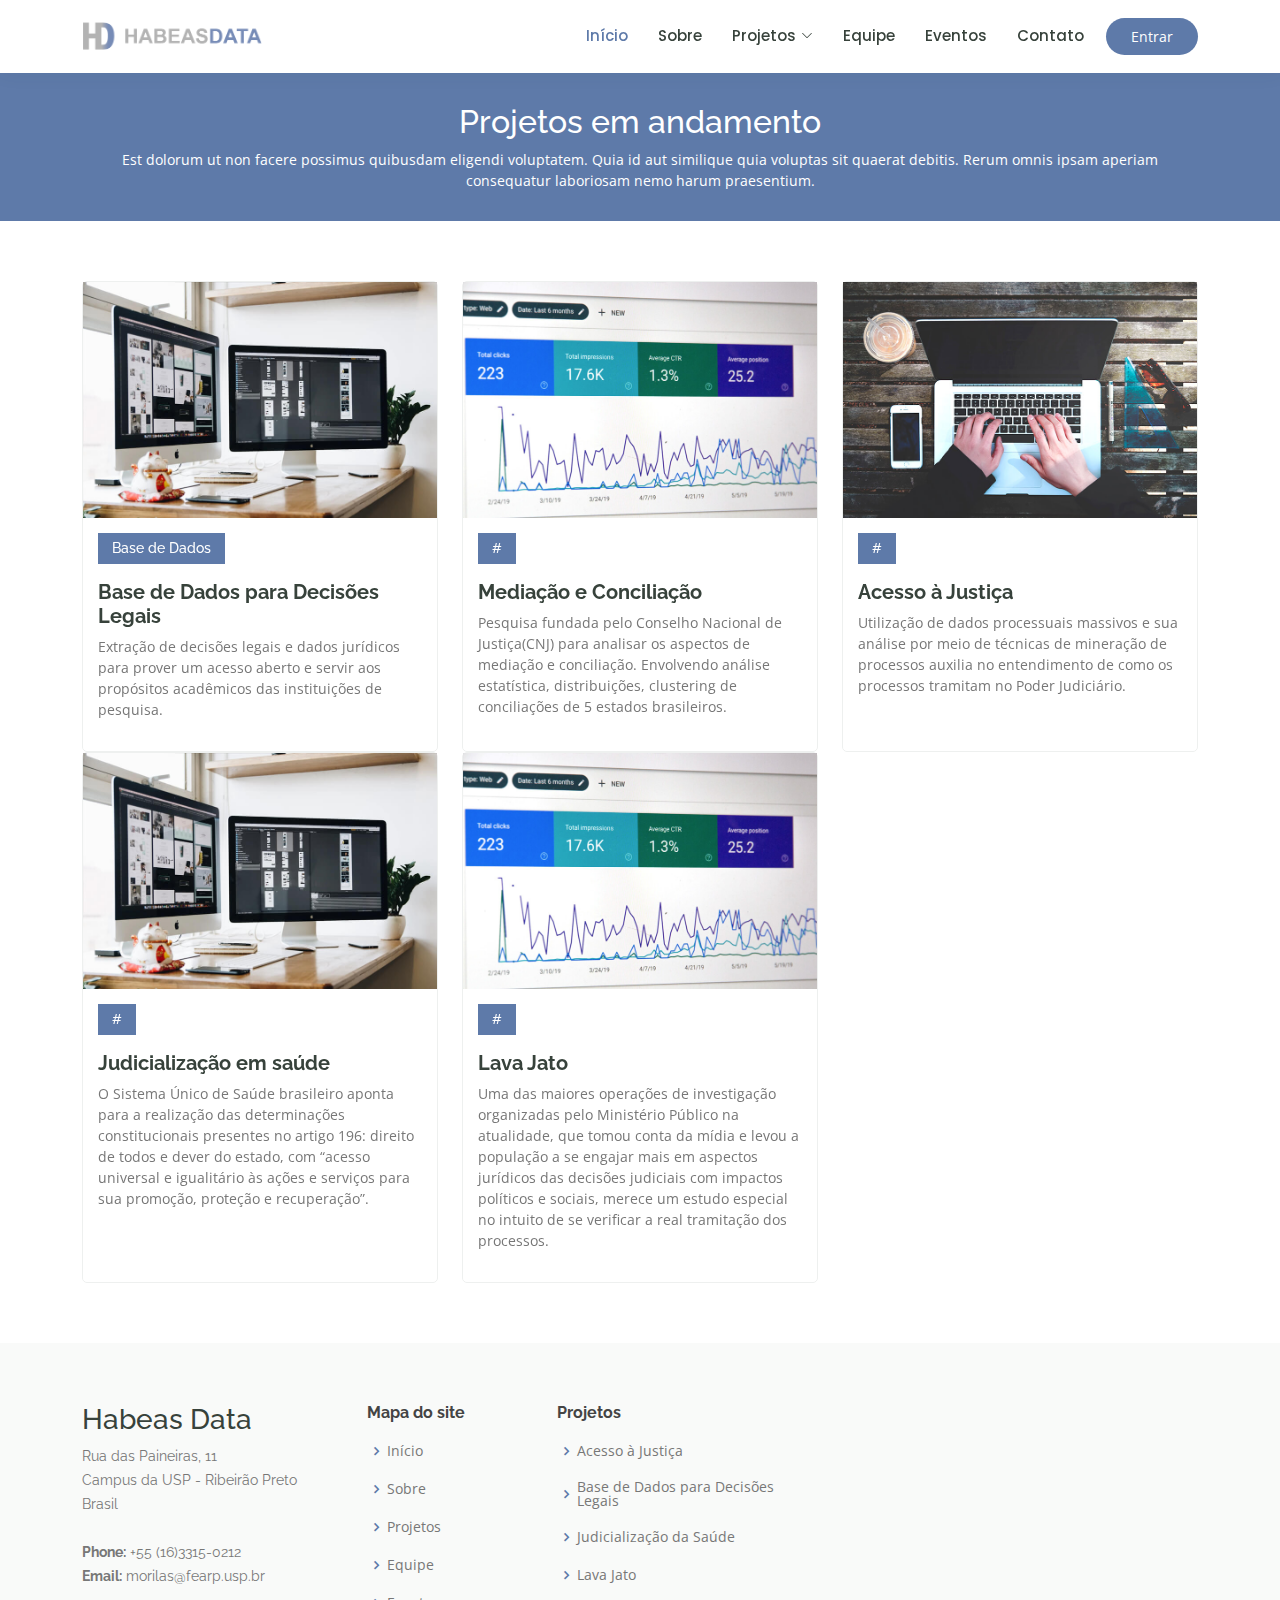
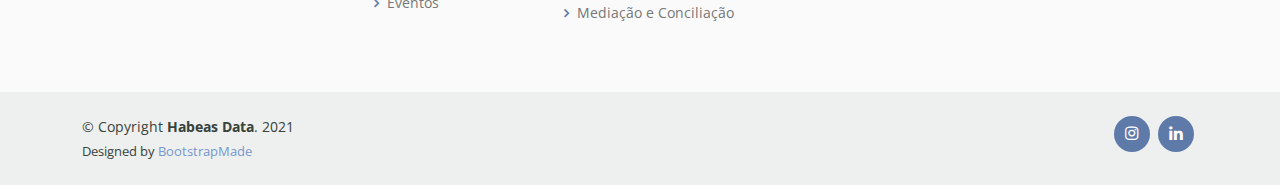
<file: projetos.html>
<!DOCTYPE html>
<html lang="en">

<head>
  <meta charset="utf-8">
  <meta content="width=device-width, initial-scale=1.0" name="viewport">

  <title>Projetos</title>
  <meta content="" name="description">
  <meta content="" name="keywords">

  <!-- Favicons -->
  <link href="assets/img/favicon.png" rel="icon">
  <link href="assets/img/apple-touch-icon.png" rel="apple-touch-icon">

  <!-- Google Fonts -->
  <link href="https://fonts.googleapis.com/css?family=Open+Sans:300,300i,400,400i,600,600i,700,700i|Raleway:300,300i,400,400i,500,500i,600,600i,700,700i|Poppins:300,300i,400,400i,500,500i,600,600i,700,700i" rel="stylesheet">

  <!-- Vendor CSS Files -->
  <link href="assets/vendor/animate.css/animate.min.css" rel="stylesheet">
  <link href="assets/vendor/aos/aos.css" rel="stylesheet">
  <link href="assets/vendor/bootstrap/css/bootstrap.min.css" rel="stylesheet">
  <link href="assets/vendor/bootstrap-icons/bootstrap-icons.css" rel="stylesheet">
  <link href="assets/vendor/boxicons/css/boxicons.min.css" rel="stylesheet">
  <link href="assets/vendor/remixicon/remixicon.css" rel="stylesheet">
  <link href="assets/vendor/swiper/swiper-bundle.min.css" rel="stylesheet">

  <!-- Template Main CSS File -->
  <link href="assets/css/style.css" rel="stylesheet">

  <!-- =======================================================
  * Template Name: Mentor - v4.3.0
  * Template URL: https://bootstrapmade.com/mentor-free-education-bootstrap-theme/
  * Author: BootstrapMade.com
  * License: https://bootstrapmade.com/license/
  ======================================================== -->
</head>

<body>

  <!-- ======= Header ======= -->
  <header id="header" class="fixed-top">
    <div class="container d-flex align-items-center">

      <a href="index.html" class="logo me-auto"><img src="assets/img/logo-extenso.png" alt="" class="img-fluid"></a>

      <nav id="navbar" class="navbar order-last order-lg-0">
        <ul>
          <li><a class="active" href="index.html">Início</a></li>
          <li><a href="about.html">Sobre</a></li>        
          <li class="dropdown"><a href="projetos.html"><span>Projetos</span> <i class="bi bi-chevron-down"></i></a>
            <ul>
              <li><a href="acesso-a-justica.html">Acesso à Justiça</a></li>
              <li><a href="base-de-dados.html">Base de Dados para Decisões Legais</a></li>
              <li><a href="judicializacao-saude.html">Judicialização da saúde</a></li>
              <li><a href="lava-jato.html">Lava Jato</a></li>
              <li><a href="mediacao-conciliacao.html">Mediação e Conciliação</a></li>             
            </ul>
          </li>         
          <li><a href="equipe.html">Equipe</a></li>
          <li><a href="events.html">Eventos</a></li>
          <li><a href="contact.html">Contato</a></li>

        </ul>
        <i class="bi bi-list mobile-nav-toggle"></i>

      </nav><!-- .navbar -->

      <a href="courses.html" class="get-started-btn">Entrar</a>

    </div>
  </header><!-- End Header -->

  <main id="main" data-aos="fade-in">

    <!-- ======= Breadcrumbs ======= -->
    <div class="breadcrumbs">
      <div class="container">
        <h2>Projetos em andamento</h2>
        <p>Est dolorum ut non facere possimus quibusdam eligendi voluptatem. Quia id aut similique quia voluptas sit quaerat debitis. Rerum omnis ipsam aperiam consequatur laboriosam nemo harum praesentium. </p>
      </div>
    </div><!-- End Breadcrumbs -->

    <!-- ======= Courses Section ======= -->
    <section id="courses" class="courses">
      <div class="container" data-aos="fade-up">

        <div class="row" data-aos="zoom-in" data-aos-delay="100">

          <div class="col-lg-4 col-md-6 d-flex align-items-stretch">
            <div class="course-item">
              <img src="assets/img/course-1.jpg" class="img-fluid" alt="...">
              <div class="course-content">
                <div class="d-flex justify-content-between align-items-center mb-3">
                  <h4>Base de Dados</h4>
                </div>
                <h3><a href="base-de-dados.html">Base de Dados para Decisões Legais</a></h3>
                <p>Extração de decisões legais e dados jurídicos para prover um acesso aberto e servir aos propósitos acadêmicos das instituições de pesquisa.</p>
              </div>
            </div>
          </div> <!-- End Course Item-->

          <div class="col-lg-4 col-md-6 d-flex align-items-stretch mt-4 mt-md-0">
            <div class="course-item">
              <img src="assets/img/course-2.jpg" class="img-fluid" alt="...">
              <div class="course-content">
                <div class="d-flex justify-content-between align-items-center mb-3">
                  <h4>#</h4>
                </div>
                <h3><a href="mediacao-conciliacao.html">Mediação e Conciliação</a></h3>
                <p>Pesquisa fundada pelo Conselho Nacional de Justiça(CNJ) para analisar os aspectos de mediação e conciliação. Envolvendo análise estatística, distribuições, clustering de conciliações de 5 estados brasileiros.</p>
              </div>
            </div>
          </div> <!-- End Course Item-->

          <div class="col-lg-4 col-md-6 d-flex align-items-stretch mt-4 mt-lg-0">
            <div class="course-item">
              <img src="assets/img/course-3.jpg" class="img-fluid" alt="...">
              <div class="course-content">
                <div class="d-flex justify-content-between align-items-center mb-3">
                  <h4>#</h4>
                </div>
                <h3><a href="acesso-a-justica.html">Acesso à Justiça</a></h3>
                <p>Utilização de dados processuais massivos e sua análise por meio de técnicas de mineração de processos auxilia no entendimento de como os processos tramitam no Poder Judiciário.</p>
              </div>
            </div>
          </div> <!-- End Course Item--> 
        </div>

        <div class="row" data-aos="zoom-in" data-aos-delay="100">

          <div class="col-lg-4 col-md-6 d-flex align-items-stretch">
            <div class="course-item">
              <img src="assets/img/course-1.jpg" class="img-fluid" alt="...">
              <div class="course-content">
                <div class="d-flex justify-content-between align-items-center mb-3">
                  <h4>#</h4>
                </div>
                <h3><a href="judicializacao-saude.html" >Judicialização em saúde</a></h3>
                <p>O Sistema Único de Saúde brasileiro aponta para a realização das determinações constitucionais presentes no artigo 196: direito de todos e dever do estado, com “acesso universal e igualitário às ações e serviços para sua promoção, proteção e recuperação”.</p>
              </div>
            </div>
          </div> <!-- End Course Item-->

          <div class="col-lg-4 col-md-6 d-flex align-items-stretch mt-4 mt-md-0">
            <div class="course-item">
              <img src="assets/img/course-2.jpg" class="img-fluid" alt="...">
              <div class="course-content">
                <div class="d-flex justify-content-between align-items-center mb-3">
                  <h4>#</h4>
                </div>
                <h3><a href="lava-jato.html">Lava Jato</a></h3>
                <p>Uma das maiores operações de investigação organizadas pelo Ministério Público na atualidade, que tomou conta da mídia e levou a população a se engajar mais em aspectos jurídicos das decisões judiciais com impactos políticos e sociais, merece um estudo especial no intuito de se verificar a real tramitação dos processos.</p>
              </div>
            </div>
          </div> <!-- End Course Item-->
        </div>

      </div>
    </section><!-- End Courses Section -->

  </main><!-- End #main -->

  <!-- ======= Footer ======= -->
  <footer id="footer">

    <div class="footer-top">
      <div class="container">
        <div class="row">

          <div class="col-lg-3 col-md-6 footer-contact">
            <h3>Habeas Data</h3>
            <p>
              Rua das Paineiras, 11 <br>
              Campus da USP - Ribeirão Preto<br>
              Brasil <br><br>
              <strong>Phone:</strong> +55 (16)3315-0212<br>
              <strong>Email:</strong> morilas@fearp.usp.br<br>
            </p>
          </div>

          <div class="col-lg-2 col-md-6 footer-links">
            <h4>Mapa do site</h4>
            <ul>
              <li><i class="bx bx-chevron-right"></i> <a href="index.html">Início</a></li>
              <li><i class="bx bx-chevron-right"></i> <a href="about.html">Sobre</a></li>
              <li><i class="bx bx-chevron-right"></i> <a href="projetos.html">Projetos</a></li>
              <li><i class="bx bx-chevron-right"></i> <a href="equipe.html">Equipe</a></li>
              <li><i class="bx bx-chevron-right"></i> <a href="events.html">Eventos</a></li>
            </ul>
          </div>

          <div class="col-lg-3 col-md-6 footer-links">
            <h4>Projetos</h4>
            <ul>
              <li><i class="bx bx-chevron-right"></i> <a href="acesso-a-justica.html">Acesso à Justiça</a></li>
              <li><i class="bx bx-chevron-right"></i> <a href="base-de-dados.html">Base de Dados para Decisões Legais</a></li>
              <li><i class="bx bx-chevron-right"></i> <a href="judicializacao-saude.html">Judicialização da Saúde</a></li>
              <li><i class="bx bx-chevron-right"></i> <a href="lava-jato.html">Lava Jato</a></li>
              <li><i class="bx bx-chevron-right"></i> <a href="mediacao-conciliacao.html">Mediação e Conciliação</a></li>
            </ul>
          </div>

          <div class="col-lg-4 col-md-6 footer-newsletter">
           
          </div>

        </div>
      </div>
    </div>

    <div class="container d-md-flex py-4">

      <div class="me-md-auto text-center text-md-start">
        <div class="copyright">
          &copy; Copyright <strong><span>Habeas Data</span></strong>. 2021
        </div>
        <div class="credits">
          <!-- All the links in the footer should remain intact. -->
          <!-- You can delete the links only if you purchased the pro version. -->
          <!-- Licensing information: https://bootstrapmade.com/license/ -->
          <!-- Purchase the pro version with working PHP/AJAX contact form: https://bootstrapmade.com/mentor-free-education-bootstrap-theme/ -->
          Designed by <a href="https://bootstrapmade.com/">BootstrapMade</a>
        </div>
      </div>
      <div class="social-links text-center text-md-right pt-3 pt-md-0">
        <a href="#" class="instagram"><i class="bx bxl-instagram"></i></a>
        <a href="#" class="linkedin"><i class="bx bxl-linkedin"></i></a>
      </div>
    </div>
  </footer><!-- End Footer -->
  
  <div id="preloader"></div>
  <a href="#" class="back-to-top d-flex align-items-center justify-content-center"><i class="bi bi-arrow-up-short"></i></a>

  <!-- Vendor JS Files -->
  <script src="assets/vendor/aos/aos.js"></script>
  <script src="assets/vendor/bootstrap/js/bootstrap.bundle.min.js"></script>
  <script src="assets/vendor/php-email-form/validate.js"></script>
  <script src="assets/vendor/purecounter/purecounter.js"></script>
  <script src="assets/vendor/swiper/swiper-bundle.min.js"></script>

  <!-- Template Main JS File -->
  <script src="assets/js/main.js"></script>

</body>

</html>
</file>
<file: assets/css/style.css>
/**
* Template Name: Mentor - v4.3.0
* Template URL: https://bootstrapmade.com/mentor-free-education-bootstrap-theme/
* Author: BootstrapMade.com
* License: https://bootstrapmade.com/license/
*/

/*--------------------------------------------------------------
# General
--------------------------------------------------------------*/
body {
  font-family: "Open Sans", sans-serif;
  color: #444444;
}

a {
  color: #007bff;
  text-decoration: none;
}

a:hover {
  color: #0b6bd3;
  text-decoration: none;
}

h1, h2, h3, h4, h5, h6 {
  font-family: "Raleway", sans-serif;
}

/*--------------------------------------------------------------
# Back to top button
--------------------------------------------------------------*/
.back-to-top {
  position: fixed;
  visibility: hidden;
  opacity: 0;
  right: 15px;
  bottom: 15px;
  z-index: 996;
  background: #5E7AA9;
  width: 40px;
  height: 40px;
  border-radius: 50px;
  transition: all 0.4s;
}

.back-to-top i {
  font-size: 28px;
  color: #fff;
  line-height: 0;
}

.back-to-top:hover {
  background: #4AD1E5;
  color: #fff;
}

.back-to-top.active {
  visibility: visible;
  opacity: 1;
}

/*--------------------------------------------------------------
# Preloader
--------------------------------------------------------------*/
#preloader {
  position: fixed;
  top: 0;
  left: 0;
  right: 0;
  bottom: 0;
  z-index: 9999;
  overflow: hidden;
  background: #fff;
}

#preloader:before {
  content: "";
  position: fixed;
  top: calc(50% - 30px);
  left: calc(50% - 30px);
  border: 6px solid #5E7AA9;
  border-top-color: #fff;
  border-bottom-color: #fff;
  border-radius: 50%;
  width: 60px;
  height: 60px;
  -webkit-animation: animate-preloader 1s linear infinite;
  animation: animate-preloader 1s linear infinite;
}

@-webkit-keyframes animate-preloader {
  0% {
    transform: rotate(0deg);
  }
  100% {
    transform: rotate(360deg);
  }
}

@keyframes animate-preloader {
  0% {
    transform: rotate(0deg);
  }
  100% {
    transform: rotate(360deg);
  }
}

/*--------------------------------------------------------------
# Disable aos animation delay on mobile devices
--------------------------------------------------------------*/
@media screen and (max-width: 768px) {
  [data-aos-delay] {
    transition-delay: 0 !important;
  }
}

/*--------------------------------------------------------------
# Header
--------------------------------------------------------------*/
#header {
  background: #fff;
  transition: all 0.5s;
  z-index: 997;
  padding: 15px 0;
  box-shadow: 0px 0 18px rgba(55, 66, 59, 0.08);
}

#header .logo {
  font-size: 30px;
  margin: 0;
  padding: 0;
  line-height: 1;
  font-weight: 600;
  letter-spacing: 1px;
  text-transform: uppercase;
  font-family: "Poppins", sans-serif;
}

#header .logo a {
  color: #5E7AA9;
}

#header .logo img {
  max-height: 40px;
}

/**
* Get Startet Button 
*/
.get-started-btn {
  margin-left: 22px;
  background: #5E7AA9;
  color: #fff;
  border-radius: 50px;
  padding: 8px 25px;
  white-space: nowrap;
  transition: 0.3s;
  font-size: 14px;
  display: inline-block;
}

.get-started-btn:hover {
  background: #7897cc;
  color: #fff;
}

@media (max-width: 768px) {
  .get-started-btn {
    margin: 0 15px 0 0;
    padding: 6px 18px;
  }
}

/*--------------------------------------------------------------
# Navigation Menu
--------------------------------------------------------------*/
/**
* Desktop Navigation 
*/
.navbar {
  padding: 0;
}

.navbar ul {
  margin: 0;
  padding: 0;
  display: flex;
  list-style: none;
  align-items: center;
}

.navbar li {
  position: relative;
}

.navbar a, .navbar a:focus {
  display: flex;
  align-items: center;
  justify-content: space-between;
  padding: 10px 0 10px 30px;
  font-family: "Poppins", sans-serif;
  font-size: 15px;
  font-weight: 500;
  color: #37423b;
  white-space: nowrap;
  transition: 0.3s;
}

.navbar a i, .navbar a:focus i {
  font-size: 12px;
  line-height: 0;
  margin-left: 5px;
}

.navbar a:hover, .navbar .active, .navbar .active:focus, .navbar li:hover > a {
  color: #5E7AA9;
}

.navbar .dropdown ul {
  display: block;
  position: absolute;
  left: 30px;
  top: calc(100% + 30px);
  margin: 0;
  padding: 10px 0;
  z-index: 99;
  opacity: 0;
  visibility: hidden;
  background: #fff;
  box-shadow: 0px 0px 30px rgba(127, 137, 161, 0.25);
  transition: 0.3s;
  border-radius: 4px;
}

.navbar .dropdown ul li {
  min-width: 200px;
}

.navbar .dropdown ul a {
  padding: 10px 20px;
  font-size: 14px;
  text-transform: none;
  font-weight: 500;
}

.navbar .dropdown ul a i {
  font-size: 12px;
}

.navbar .dropdown ul a:hover, .navbar .dropdown ul .active:hover, .navbar .dropdown ul li:hover > a {
  color: #5E7AA9;
}

.navbar .dropdown:hover > ul {
  opacity: 1;
  top: 100%;
  visibility: visible;
}

.navbar .dropdown .dropdown ul {
  top: 0;
  left: calc(100% - 30px);
  visibility: hidden;
}

.navbar .dropdown .dropdown:hover > ul {
  opacity: 1;
  top: 0;
  left: 100%;
  visibility: visible;
}

@media (max-width: 1366px) {
  .navbar .dropdown .dropdown ul {
    left: -90%;
  }
  .navbar .dropdown .dropdown:hover > ul {
    left: -100%;
  }
}

/**
* Mobile Navigation 
*/
.mobile-nav-toggle {
  color: #37423b;
  font-size: 28px;
  cursor: pointer;
  display: none;
  line-height: 0;
  transition: 0.5s;
}

.mobile-nav-toggle.bi-x {
  color: #fff;
}

@media (max-width: 991px) {
  .mobile-nav-toggle {
    display: block;
  }
  .navbar ul {
    display: none;
  }
}

.navbar-mobile {
  position: fixed;
  overflow: hidden;
  top: 0;
  right: 0;
  left: 0;
  bottom: 0;
  background: rgba(32, 38, 34, 0.9);
  transition: 0.3s;
  z-index: 999;
}

.navbar-mobile .mobile-nav-toggle {
  position: absolute;
  top: 15px;
  right: 15px;
}

.navbar-mobile ul {
  display: block;
  position: absolute;
  top: 55px;
  right: 15px;
  bottom: 15px;
  left: 15px;
  padding: 10px 0;
  border-radius: 6px;
  background-color: #fff;
  overflow-y: auto;
  transition: 0.3s;
}

.navbar-mobile a {
  padding: 10px 20px;
  font-size: 15px;
  color: #37423b;
}

.navbar-mobile a:hover, .navbar-mobile .active, .navbar-mobile li:hover > a {
  color: #5E7AA9;
}

.navbar-mobile .getstarted {
  margin: 15px;
}

.navbar-mobile .dropdown ul {
  position: static;
  display: none;
  margin: 10px 20px;
  padding: 10px 0;
  z-index: 99;
  opacity: 1;
  visibility: visible;
  background: #fff;
  box-shadow: 0px 0px 30px rgba(127, 137, 161, 0.25);
}

.navbar-mobile .dropdown ul li {
  min-width: 200px;
}

.navbar-mobile .dropdown ul a {
  padding: 10px 20px;
}

.navbar-mobile .dropdown ul a i {
  font-size: 12px;
}

.navbar-mobile .dropdown ul a:hover, .navbar-mobile .dropdown ul .active:hover, .navbar-mobile .dropdown ul li:hover > a {
  color: #5E7AA9;
}

.navbar-mobile .dropdown > .dropdown-active {
  display: block;
}

/*--------------------------------------------------------------
# Hero Section
--------------------------------------------------------------*/
#hero {
  width: 100%;
  height: 80vh;
  background: url("../img/17545.jpg") top center;
  background-size: cover;
  position: relative;
}

#hero:before {
  content: "";
  background: rgba(0, 0, 0, 0.4);
  position: absolute;
  bottom: 0;
  top: 0;
  left: 0;
  right: 0;
}

#hero .container {
  padding-top: 72px;
}


@media (max-width: 992px) {
  #hero .container {
    padding-top: 62px;
  }
}

#hero h1 {
  margin: 0;
  font-size: 48px;
  font-weight: 700;
  line-height: 56px;
  color: #fff;
  font-family: "Poppins", sans-serif;
}

#hero h2 {
  color: #eee;
  margin: 10px 0 0 0;
  font-size: 24px;
}

#hero .btn-get-started {
  font-family: "Raleway", sans-serif;
  font-weight: 500;
  font-size: 15px;
  letter-spacing: 1px;
  display: inline-block;
  padding: 10px 35px;
  border-radius: 50px;
  transition: 0.5s;
  margin-top: 30px;
  border: 2px solid #fff;
  color: #fff;
}

#hero .btn-get-started:hover {
  background: #5E7AA9;
  border: 2px solid #5E7AA9;
}

@media (min-width: 1024px) {
  #hero {
    background-attachment: fixed;
  }
}

@media (max-width: 768px) {
  #hero {
    height: 100vh;
  }
  #hero h1 {
    font-size: 28px;
    line-height: 36px;
  }
  #hero h2 {
    font-size: 18px;
    line-height: 24px;
  }
}

/*--------------------------------------------------------------
# Sections General
--------------------------------------------------------------*/
section {
  padding: 60px 0;
  overflow: hidden;
}

.section-bg {
  background-color: #f6f7f6;
}

.section-title {
  padding-bottom: 40px;
}

.section-title h2 {
  font-size: 14px;
  font-weight: 500;
  padding: 0;
  line-height: 1px;
  margin: 0 0 5px 0;
  letter-spacing: 2px;
  text-transform: uppercase;
  color: #aaaaaa;
  font-family: "Poppins", sans-serif;
}

.section-title h2::after {
  content: "";
  width: 120px;
  height: 1px;
  display: inline-block;
  background: #5E7AA9;
  margin: 4px 10px;
}

.section-title p {
  margin: 0;
  margin: 0;
  font-size: 36px;
  font-weight: 700;
  text-transform: uppercase;
  font-family: "Poppins", sans-serif;
  color: #37423b;
}

.breadcrumbs {
  margin-top: 73px;
  text-align: center;
  background: #5E7AA9;
  padding: 30px 0;
  color: #fff;
}

@media (max-width: 992px) {
  .breadcrumbs {
    margin-top: 63px;
  }
}

.breadcrumbs h2 {
  font-size: 32px;
  font-weight: 500;
}

.breadcrumbs p {
  font-size: 14px;
  margin-bottom: 0;
}

/*--------------------------------------------------------------
# About
--------------------------------------------------------------*/
.about .content h3 {
  font-weight: 600;
  font-size: 26px;
}

.about .content ul {
  list-style: none;
  padding: 0;
}

.about .content ul li {
  padding-bottom: 10px;
}

.about .content ul i {
  font-size: 20px;
  padding-right: 4px;
  color: #5E7AA9;
}

.about .content .learn-more-btn {
  background: #5E7AA9;
  color: #fff;
  border-radius: 50px;
  padding: 8px 25px 9px 25px;
  white-space: nowrap;
  transition: 0.3s;
  font-size: 14px;
  display: inline-block;
}

.about .content .learn-more-btn:hover {
  background: #5E7AA9;
  color: #fff;
}

@media (max-width: 768px) {
  .about .content .learn-more-btn {
    margin: 0 48px 0 0;
    padding: 6px 18px;
  }
}

/*--------------------------------------------------------------
# Counts
--------------------------------------------------------------*/
.counts {
  padding: 30px 0;
}

.counts .counters span {
  font-size: 48px;
  display: block;
  color: #5E7AA9;
  font-weight: 700;
}

.counts .counters p {
  padding: 0;
  margin: 0 0 20px 0;
  font-family: "Raleway", sans-serif;
  font-size: 15px;
  font-weight: 600;
  color: #37423b;
}

/*--------------------------------------------------------------
# Why Us
--------------------------------------------------------------*/
.why-us .content {
  padding: 30px;
  background: #5E7AA9;
  border-radius: 4px;
  color: #fff;
}

.why-us .content h3 {
  font-weight: 700;
  font-size: 34px;
  margin-bottom: 30px;
}

.why-us .content p {
  margin-bottom: 30px;
}

.why-us .content .more-btn {
  display: inline-block;
  background: rgba(255, 255, 255, 0.2);
  padding: 6px 30px 8px 30px;
  color: #fff;
  border-radius: 50px;
  transition: all ease-in-out 0.4s;
}

.why-us .content .more-btn i {
  font-size: 14px;
}

.why-us .content .more-btn:hover {
  color: #5E7AA9;
  background: #fff;
}

.why-us .icon-boxes .icon-box {
  text-align: center;
  background: #fff;
  padding: 40px 30px;
  width: 100%;
  border: 1px solid #eef0ef;
}

.why-us .icon-boxes .icon-box i {
  font-size: 32px;
  padding: 18px;
  color: #5E7AA9;
  margin-bottom: 30px;
  background: #ecf9f0;
  border-radius: 50px;
}

.why-us .icon-boxes .icon-box h4 {
  font-size: 20px;
  font-weight: 700;
  margin: 0 0 30px 0;
}

.why-us .icon-boxes .icon-box p {
  font-size: 15px;
  color: #848484;
}

/*--------------------------------------------------------------
# Features
--------------------------------------------------------------*/
.features {
  padding-top: 0px;
}

.features .icon-box {
  display: flex;
  align-items: center;
  padding: 20px;
  transition: 0.3s;
  border: 1px solid #eef0ef;
}

.features .icon-box i {
  font-size: 32px;
  padding-right: 10px;
  line-height: 1;
}

.features .icon-box h3 {
  font-weight: 700;
  margin: 0;
  padding: 0;
  line-height: 1;
  font-size: 16px;
}

.features .icon-box h3 a {
  color: #37423b;
  transition: 0.3s;
}

.features .icon-box:hover {
  border-color: #7897cc;
}

.features .icon-box:hover h3 a {
  color: #5E7AA9;
}

.services .icon-box {
  padding: 30px;
  position: relative;
  overflow: hidden;
  margin: 0  0 40px 0;
  background: #fff;
  box-shadow: 0 10px 29px 0 rgba(68, 88, 144, 0.1);
  transition: all 0.3s ease-in-out;
  border-radius: 15px;
  text-align: center;
  border-bottom: 3px solid #fff;
}

.services .icon-box:hover {
  transform: translateY(-5px);
  border-color: #7897cc;
}

/*--------------------------------------------------------------
# Courses
--------------------------------------------------------------*/
.courses .course-item {
  border-radius: 5px;
  border: 1px solid #eef0ef;
}

.courses .course-content {
  padding: 15px;
}

.courses .course-content h3 {
  font-weight: 700;
  font-size: 20px;
}

.courses .course-content h3 a {
  color: #37423b;
  transition: 0.3s;
}

.courses .course-content h3 a:hover {
  color: #5E7AA9;
}

.courses .course-content p {
  font-size: 14px;
  color: #777777;
}

.courses .course-content h4 {
  font-size: 14px;
  background: #5E7AA9;
  padding: 7px 14px;
  color: #fff;
  margin: 0;
}

.courses .course-content .price {
  margin: 0;
  font-weight: 700;
  font-size: 18px;
  color: #37423b;
}

.courses .trainer {
  padding-top: 15px;
  border-top: 1px solid #eef0ef;
}

.courses .trainer .trainer-profile img {
  max-width: 50px;
  border-radius: 50px;
}

.courses .trainer .trainer-profile span {
  padding-left: 10px;
  font-weight: 600;
  font-size: 16px;
  color: #5a6c60;
}

.courses .trainer .trainer-rank {
  font-size: 18px;
  color: #657a6d;
}

/*--------------------------------------------------------------
# Trainers
--------------------------------------------------------------*/


.trainers .member {
  text-align: center;
  margin-bottom: 20px;
  background: #fff;
  border: 1px solid #eef0ef;
}

.trainers .member img {
  margin: -1px -1px 30px -1px;
}

.trainers .member .member-content {
  padding: 0 20px 30px 20px;
}

.trainers .member h4 {
  font-weight: 700;
  margin-bottom: 2px;
  font-size: 18px;
}

.trainers .member span {
  font-style: italic;
  display: block;
  font-size: 13px;
}

.trainers .member p {
  padding-top: 10px;
  font-size: 14px;
  font-style: italic;
  color: #aaaaaa;
}

.trainers .member .social {
  margin-top: 15px;
}

.trainers .member .social a {
  color: #7e9486;
  transition: 0.3s;
}

.trainers .member .social a:hover {
  color: #5E7AA9;
}

.trainers .member .social i {
  font-size: 18px;
  margin: 0 2px;
}

.member {
 border: 3px solid blue;
}
.teste1 {
  
}

#maincontainer {
  left : 50px;
  top : 80px;
  width : 300px;
  height : 100px;
  border : solid 2px #0f0f0f;
  position : absolute;
  overflow : scroll;

}

teste {
  border: 1px solid red;
  display: flex;
  display: -webkit-flex;
  justify-content: center;
  align-items: center;
  top : 10px;
  left : 10px;
  width : 80px;
  height : 80px;
  padding : 10px;
  position :relative; 
  float : left; 
}


/*--------------------------------------------------------------
# Testimonials
--------------------------------------------------------------*/
.testimonials .testimonial-wrap {
  padding-left: 50px;
}

.testimonials .testimonial-item {
  box-sizing: content-box;
  padding: 30px 30px 30px 60px;
  margin: 30px 15px;
  min-height: 200px;
  border: 1px solid #eef0ef;
  position: relative;
  background: #fff;
}

.testimonials .testimonial-item .testimonial-img {
  width: 90px;
  border-radius: 10px;
  border: 6px solid #fff;
  position: absolute;
  left: -45px;
}

.testimonials .testimonial-item h3 {
  font-size: 18px;
  font-weight: bold;
  margin: 10px 0 5px 0;
  color: #111;
}

.testimonials .testimonial-item h4 {
  font-size: 14px;
  color: #999;
  margin: 0;
}

.testimonials .testimonial-item .quote-icon-left, .testimonials .testimonial-item .quote-icon-right {
  color: #c1ecce;
  font-size: 26px;
}

.testimonials .testimonial-item .quote-icon-left {
  display: inline-block;
  left: -5px;
  position: relative;
}

.testimonials .testimonial-item .quote-icon-right {
  display: inline-block;
  right: -5px;
  position: relative;
  top: 10px;
}

.testimonials .testimonial-item p {
  font-style: italic;
  margin: 15px auto 15px auto;
}

.testimonials .swiper-pagination {
  margin-top: 20px;
  position: relative;
}

.testimonials .swiper-pagination .swiper-pagination-bullet {
  width: 12px;
  height: 12px;
  background-color: #fff;
  opacity: 1;
  border: 1px solid #5E7AA9;
}

.testimonials .swiper-pagination .swiper-pagination-bullet-active {
  background-color: #0b6bd3;
}

@media (max-width: 767px) {
  .testimonials .testimonial-wrap {
    padding-left: 0;
  }
  .testimonials .testimonial-item {
    padding: 30px;
    margin: 15px;
  }
  .testimonials .testimonial-item .testimonial-img {
    position: static;
    left: auto;
  }
}

/*--------------------------------------------------------------
# Cource Details
--------------------------------------------------------------*/
.course-details h3 {
  font-size: 24px;
  margin: 30px 0 15px 0;
  font-weight: 700;
  position: relative;
  padding-bottom: 10px;
}

.course-details h3:before {
  content: '';
  position: absolute;
  display: block;
  width: 100%;
  height: 1px;
  background: #eef0ef;
  bottom: 0;
  left: 0;
}

.course-details h3:after {
  content: '';
  position: absolute;
  display: block;
  width: 60px;
  height: 1px;
  background: #5E7AA9;
  bottom: 0;
  left: 0;
}

.course-details .course-info {
  background: #f6f7f6;
  padding: 10px 15px;
  margin-bottom: 15px;
}

.course-details .course-info h5 {
  font-weight: 400;
  font-size: 16px;
  margin: 0;
  font-family: "Poppins", sans-serif;
}

.course-details .course-info p {
  margin: 0;
  font-weight: 600;
}

.course-details .course-info a {
  color: #657a6d;
}

/*--------------------------------------------------------------
# Cource Details Tabs
--------------------------------------------------------------*/
.cource-details-tabs {
  overflow: hidden;
  padding-top: 0;
}

.cource-details-tabs .nav-tabs {
  border: 0;
}

.cource-details-tabs .nav-link {
  border: 0;
  padding: 12px 15px 12px 0;
  transition: 0.3s;
  color: #37423b;
  border-radius: 0;
  border-right: 2px solid #e2e7e4;
  font-weight: 600;
  font-size: 15px;
}

.cource-details-tabs .nav-link:hover {
  color: #5E7AA9;
}

.cource-details-tabs .nav-link.active {
  color: #5E7AA9;
  border-color: #5E7AA9;
}

.cource-details-tabs .tab-pane.active {
  -webkit-animation: fadeIn 0.5s ease-out;
  animation: fadeIn 0.5s ease-out;
}

.cource-details-tabs .details h3 {
  font-size: 26px;
  font-weight: 600;
  margin-bottom: 20px;
  color: #37423b;
}

.cource-details-tabs .details p {
  color: #777777;
}

.cource-details-tabs .details p:last-child {
  margin-bottom: 0;
}

@media (max-width: 992px) {
  .cource-details-tabs .nav-link {
    border: 0;
    padding: 15px;
  }
  .cource-details-tabs .nav-link.active {
    color: #fff;
    background: #5E7AA9;
  }
}

/*--------------------------------------------------------------
# Events
--------------------------------------------------------------*/
.events .card {
  border: 0;
  padding: 0 30px;
  margin-bottom: 60px;
  position: relative;
}

.events .card-img {
  width: calc(100% + 60px);
  margin-left: -30px;
  overflow: hidden;
  z-index: 9;
  border-radius: 0;
}

.events .card-img img {
  max-width: 100%;
  transition: all 0.3s ease-in-out;
}

.events .card-body {
  z-index: 10;
  background: #fff;
  border-top: 4px solid #fff;
  padding: 30px;
  box-shadow: 0px 2px 15px rgba(0, 0, 0, 0.1);
  margin-top: -60px;
  transition: 0.3s;
}

.events .card-title {
  font-weight: 700;
  text-align: center;
  margin-bottom: 20px;
}

.events .card-title a {
  color: #37423b;
  transition: 0.3s;
}

.events .card-text {
  color: #5e5e5e;
}

.events .read-more a {
  color: #777777;
  text-transform: uppercase;
  font-weight: 600;
  font-size: 12px;
  transition: 0.3s;
}

.events .read-more a:hover {
  color: #5E7AA9;
}

.events .card:hover img {
  transform: scale(1.1);
}

.events .card:hover .card-body {
  border-color: #5E7AA9;
}

.events .card:hover .card-body .card-title a {
  color: #5E7AA9;
}

/*--------------------------------------------------------------
# Pricing
--------------------------------------------------------------*/
.pricing .box {
  padding: 20px;
  background: #fff;
  text-align: center;
  border: 1px solid #eef0ef;
  border-radius: 0;
  position: relative;
  overflow: hidden;
}

.pricing h3 {
  font-weight: 400;
  margin: -20px -20px 20px -20px;
  padding: 20px 15px;
  font-size: 16px;
  font-weight: 600;
  color: #777777;
  background: #f8f8f8;
}

.pricing h4 {
  font-size: 36px;
  color: #5E7AA9;
  font-weight: 600;
  font-family: "Poppins", sans-serif;
  margin-bottom: 20px;
}

.pricing h4 sup {
  font-size: 20px;
  top: -15px;
  left: -3px;
}

.pricing h4 span {
  color: #bababa;
  font-size: 16px;
  font-weight: 300;
}

.pricing ul {
  padding: 0;
  list-style: none;
  color: #444444;
  text-align: center;
  line-height: 20px;
  font-size: 14px;
}

.pricing ul li {
  padding-bottom: 16px;
}

.pricing ul i {
  color: #5E7AA9;
  font-size: 18px;
  padding-right: 4px;
}

.pricing ul .na {
  color: #ccc;
  text-decoration: line-through;
}

.pricing .btn-wrap {
  margin: 20px -20px -20px -20px;
  padding: 20px 15px;
  background: #f8f8f8;
  text-align: center;
}

.pricing .btn-buy {
  background: #5E7AA9;
  display: inline-block;
  padding: 8px 35px;
  border-radius: 50px;
  color: #fff;
  transition: none;
  font-size: 14px;
  font-weight: 400;
  font-family: "Raleway", sans-serif;
  font-weight: 600;
  transition: 0.3s;
}

.pricing .btn-buy:hover {
  background: #7897cc;
}

.pricing .featured h3 {
  color: #fff;
  background: #5E7AA9;
}

.pricing .advanced {
  width: 200px;
  position: absolute;
  top: 18px;
  right: -68px;
  transform: rotate(45deg);
  z-index: 1;
  font-size: 14px;
  padding: 1px 0 3px 0;
  background: #5E7AA9;
  color: #fff;
}

/*--------------------------------------------------------------
# Contact
--------------------------------------------------------------*/
.contact {
  padding-top: 5px;
}

.contact .info {
  width: 100%;
  background: #fff;
}

.contact .info i {
  font-size: 20px;
  color: #5E7AA9;
  float: left;
  width: 44px;
  height: 44px;
  background: #ecf9f0;
  display: flex;
  justify-content: center;
  align-items: center;
  border-radius: 50px;
  transition: all 0.3s ease-in-out;
}

.contact .info h4 {
  padding: 0 0 0 60px;
  font-size: 22px;
  font-weight: 600;
  margin-bottom: 5px;
  color: #37423b;
}

.contact .info p {
  padding: 0 0 0 60px;
  margin-bottom: 0;
  font-size: 14px;
  color: #657a6d;
}

.contact .info .email, .contact .info .phone {
  margin-top: 40px;
}

.contact .info .email:hover i, .contact .info .address:hover i, .contact .info .phone:hover i {
  background: #5E7AA9;
  color: #fff;
}

.contact .php-email-form {
  width: 100%;
  background: #fff;
}

.contact .php-email-form .form-group {
  padding-bottom: 8px;
}

.contact .php-email-form .error-message {
  display: none;
  color: #fff;
  background: #ed3c0d;
  text-align: left;
  padding: 15px;
  font-weight: 600;
}

.contact .php-email-form .error-message br + br {
  margin-top: 25px;
}

.contact .php-email-form .sent-message {
  display: none;
  color: #fff;
  background: #5E7AA9;
  text-align: center;
  padding: 15px;
  font-weight: 600;
}

.contact .php-email-form .loading {
  display: none;
  background: #fff;
  text-align: center;
  padding: 15px;
}

.contact .php-email-form .loading:before {
  content: "";
  display: inline-block;
  border-radius: 50%;
  width: 24px;
  height: 24px;
  margin: 0 10px -6px 0;
  border: 3px solid #18d26e;
  border-top-color: #eee;
  -webkit-animation: animate-loading 1s linear infinite;
  animation: animate-loading 1s linear infinite;
}

.contact .php-email-form input, .contact .php-email-form textarea {
  border-radius: 4px;
  box-shadow: none;
  font-size: 14px;
}

.contact .php-email-form input:focus, .contact .php-email-form textarea:focus {
  border-color: #5E7AA9;
}

.contact .php-email-form input {
  height: 44px;
}

.contact .php-email-form textarea {
  padding: 10px 12px;
}

.contact .php-email-form button[type="submit"] {
  background: #5E7AA9;
  border: 0;
  padding: 10px 35px;
  color: #fff;
  transition: 0.4s;
  border-radius: 50px;
}

.contact .php-email-form button[type="submit"]:hover {
  background: #7897cc;
}

@-webkit-keyframes animate-loading {
  0% {
    transform: rotate(0deg);
  }
  100% {
    transform: rotate(360deg);
  }
}

@keyframes animate-loading {
  0% {
    transform: rotate(0deg);
  }
  100% {
    transform: rotate(360deg);
  }
}

/*--------------------------------------------------------------
# Footer
--------------------------------------------------------------*/
#footer {
  color: #37423b;
  font-size: 14px;
  background: #eef0ef;
}

#footer .footer-top {
  padding: 60px 0 30px 0;
  background: #f9faf9;
}

#footer .footer-top .footer-contact {
  margin-bottom: 30px;
}

#footer .footer-top .footer-contact h4 {
  font-size: 22px;
  margin: 0 0 30px 0;
  padding: 2px 0 2px 0;
  line-height: 1;
  font-weight: 700;
}

#footer .footer-top .footer-contact p {
  font-size: 14px;
  line-height: 24px;
  margin-bottom: 0;
  font-family: "Raleway", sans-serif;
  color: #777777;
}

#footer .footer-top h4 {
  font-size: 16px;
  font-weight: bold;
  color: #444444;
  position: relative;
  padding-bottom: 12px;
}

#footer .footer-top .footer-links {
  margin-bottom: 30px;
}

#footer .footer-top .footer-links ul {
  list-style: none;
  padding: 0;
  margin: 0;
}

#footer .footer-top .footer-links ul i {
  padding-right: 2px;
  color: #5E7AA9;
  font-size: 18px;
  line-height: 1;
}

#footer .footer-top .footer-links ul li {
  padding: 10px 0;
  display: flex;
  align-items: center;
}

#footer .footer-top .footer-links ul li:first-child {
  padding-top: 0;
}

#footer .footer-top .footer-links ul a {
  color: #777777;
  transition: 0.3s;
  display: inline-block;
  line-height: 1;
}

#footer .footer-top .footer-links ul a:hover {
  text-decoration: none;
  color: #5E7AA9;
}

#footer .footer-newsletter {
  font-size: 15px;
}

#footer .footer-newsletter h4 {
  font-size: 16px;
  font-weight: bold;
  color: #444444;
  position: relative;
  padding-bottom: 12px;
}

#footer .footer-newsletter form {
  margin-top: 30px;
  background: #fff;
  padding: 6px 10px;
  position: relative;
  border-radius: 50px;
  text-align: left;
  border: 1px solid #e0e5e2;
}

#footer .footer-newsletter form input[type="email"] {
  border: 0;
  padding: 4px 8px;
  width: calc(100% - 100px);
}

#footer .footer-newsletter form input[type="submit"] {
  position: absolute;
  top: -1px;
  right: -1px;
  bottom: -1px;
  border: 0;
  background: none;
  font-size: 16px;
  padding: 0 20px 2px 20px;
  background: #5E7AA9;
  color: #fff;
  transition: 0.3s;
  border-radius: 50px;
  box-shadow: 0px 2px 15px rgba(0, 0, 0, 0.1);
}

#footer .footer-newsletter form input[type="submit"]:hover {
  background: #7897cc;
}

#footer .credits {
  padding-top: 5px;
  font-size: 13px;
}

#footer .credits a {
  color: #7897cc;
  transition: 0.3s;
}

#footer .credits a:hover {
  color: #5E7AA9;
}

#footer .social-links a {
  font-size: 18px;
  display: inline-block;
  background: #5E7AA9;
  color: #fff;
  line-height: 1;
  padding: 8px 0;
  margin-right: 4px;
  border-radius: 50%;
  text-align: center;
  width: 36px;
  height: 36px;
  transition: 0.3s;
}

#footer .social-links a:hover {
  background: #7897cc;
  color: #fff;
  text-decoration: none;
}
</file>
